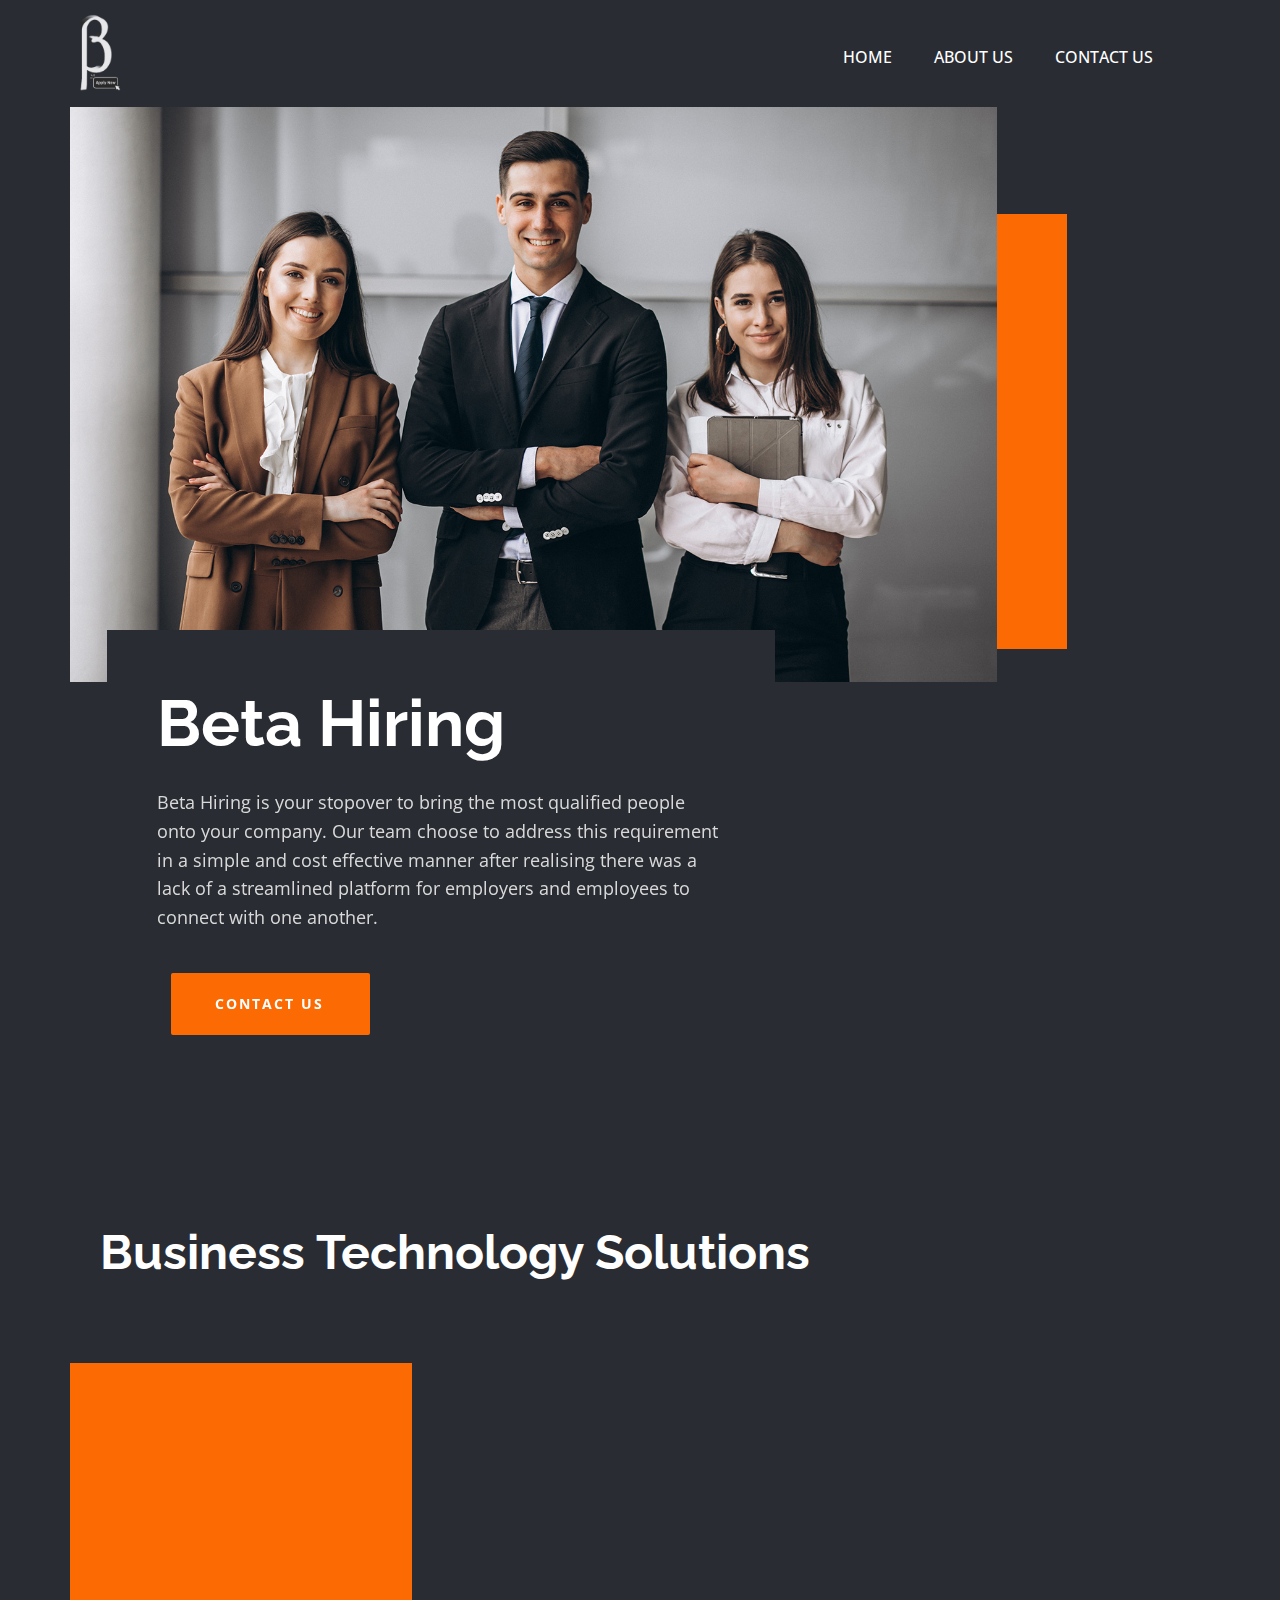
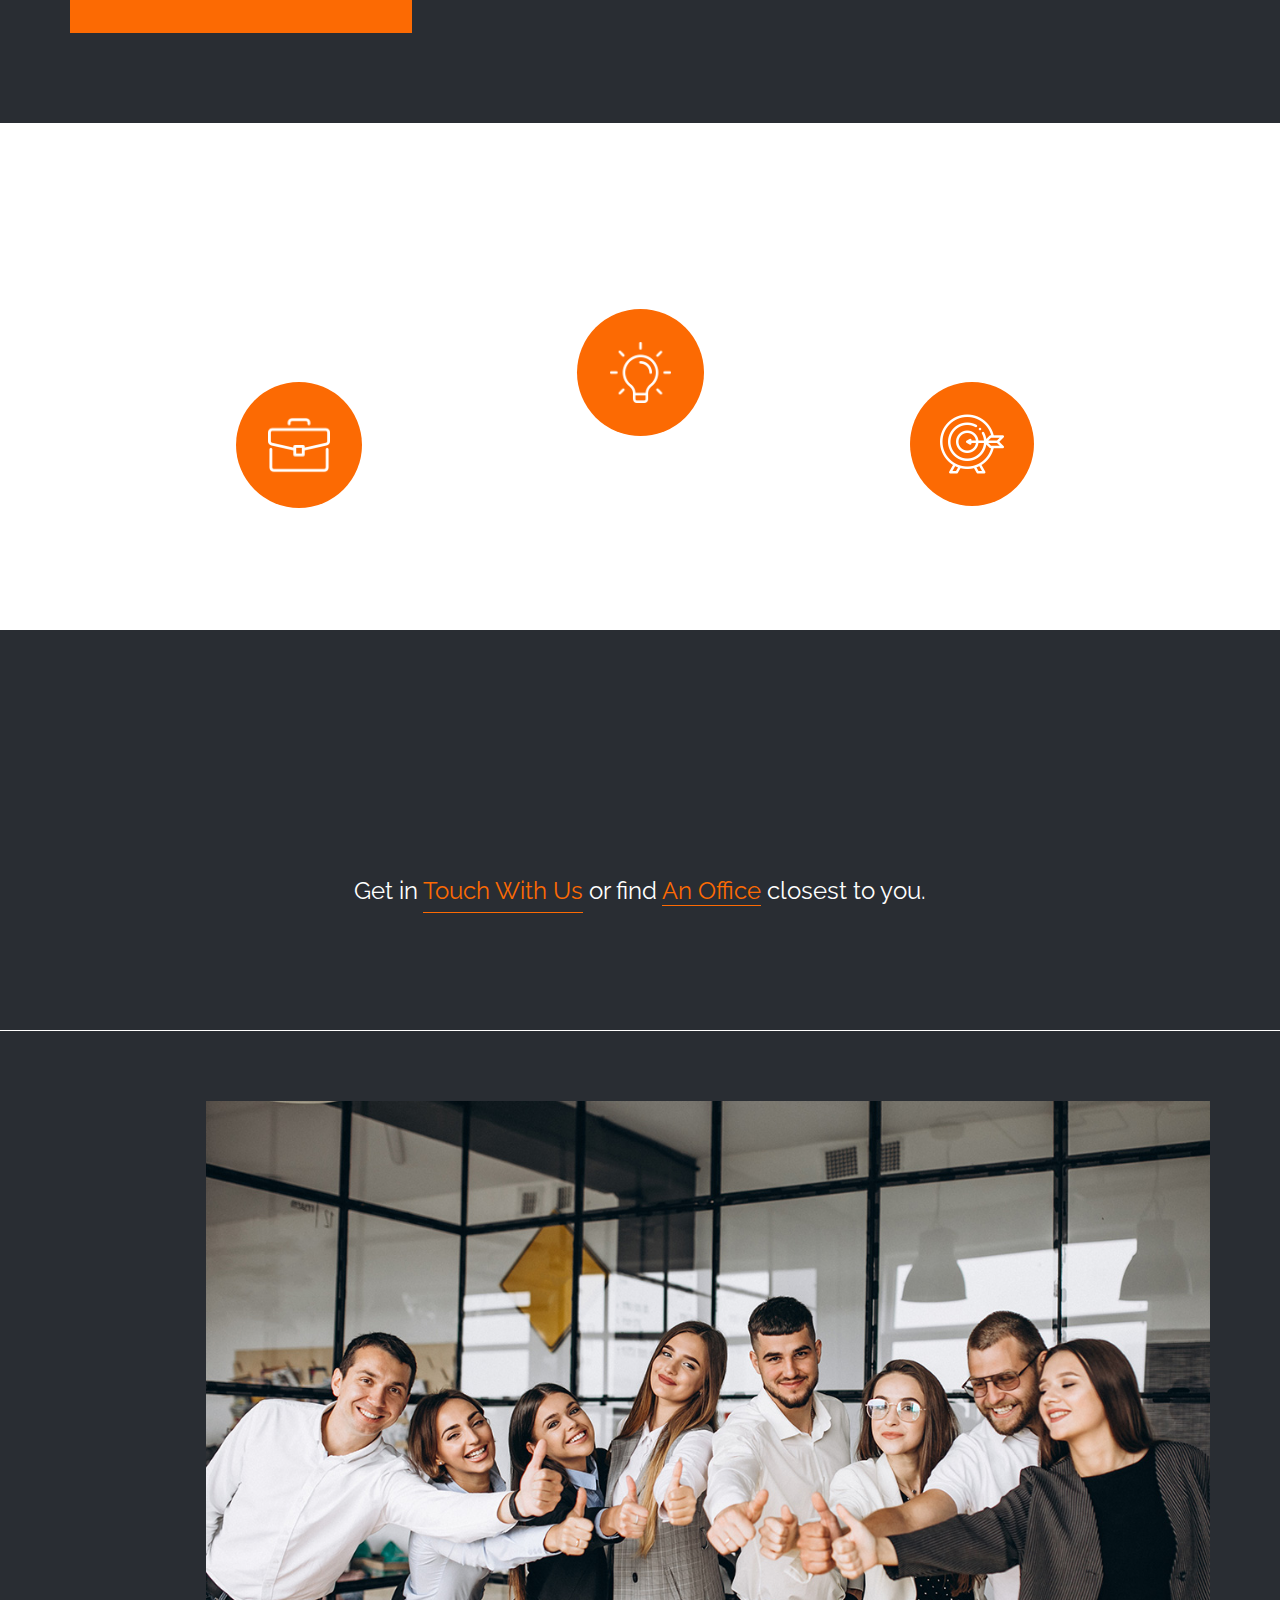
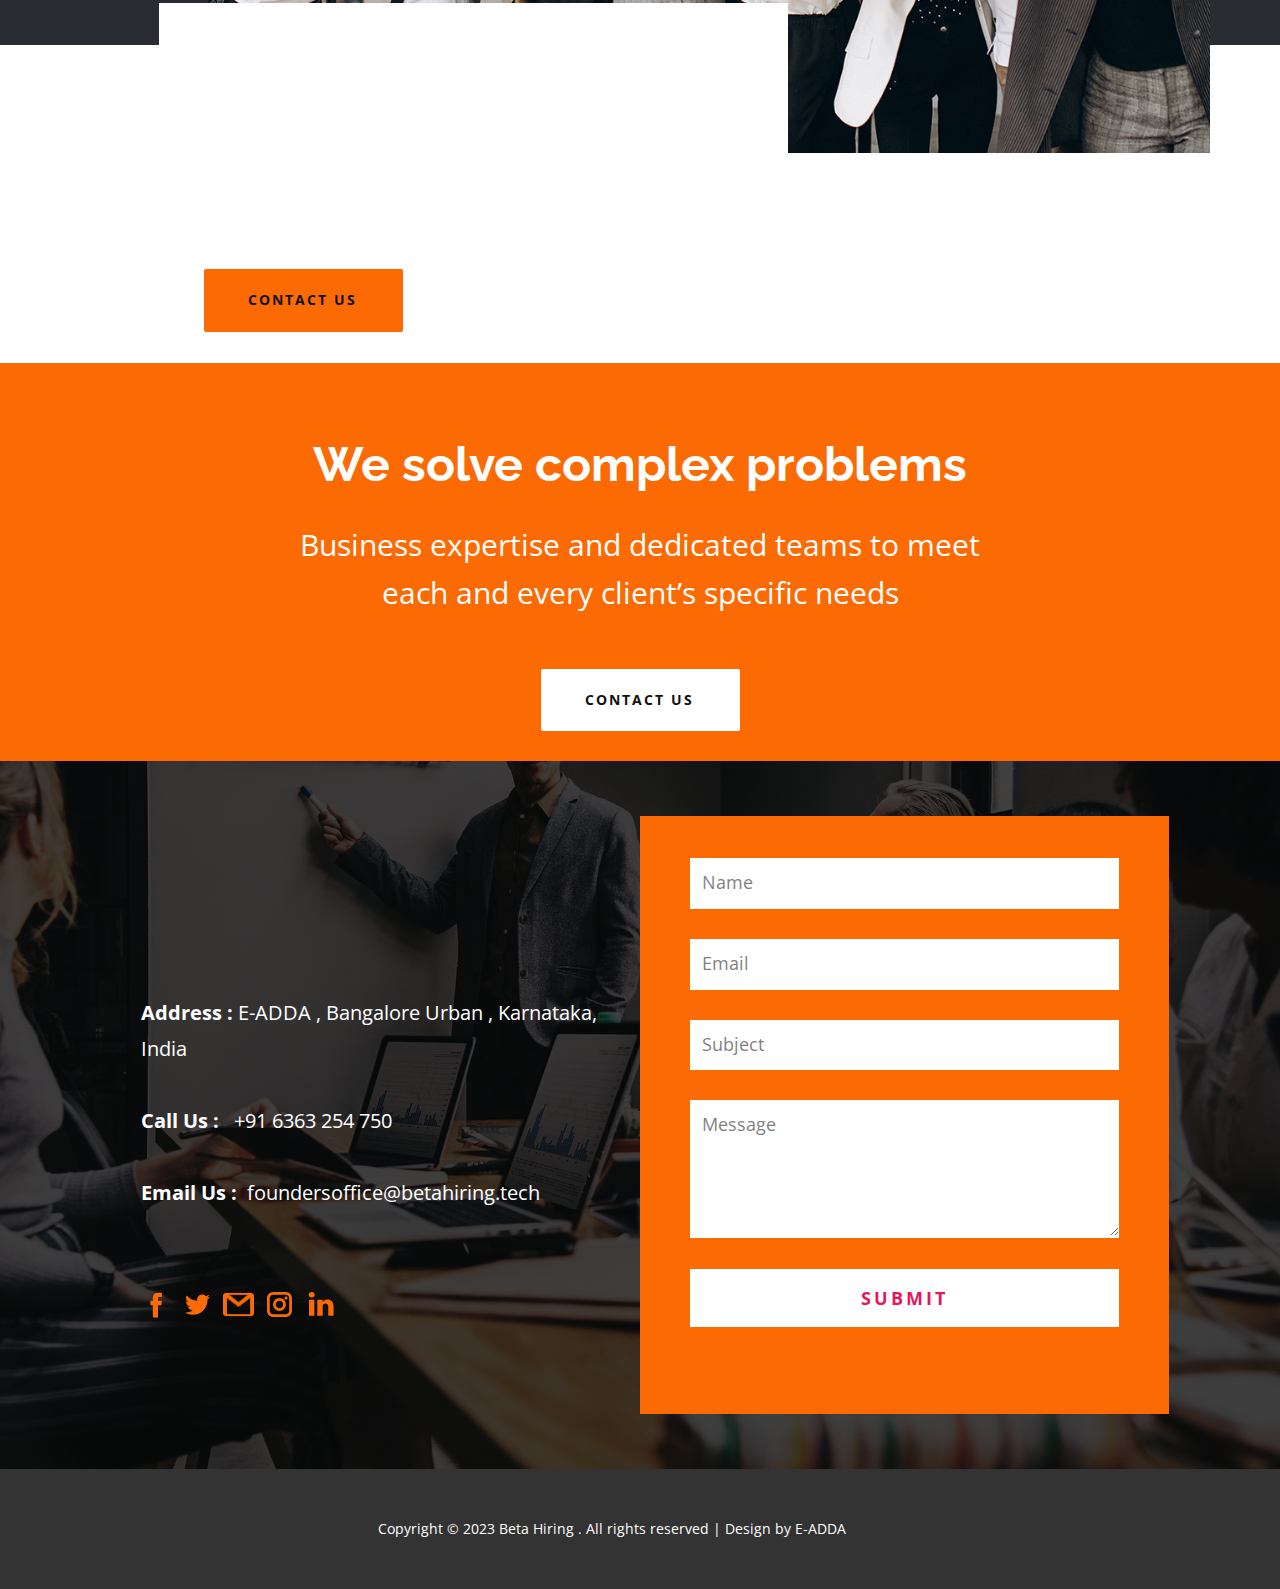
<file: index.html>
<!DOCTYPE html>
<html style="font-size: 16px;" lang="en"><head>
    <meta name="viewport" content="width=device-width, initial-scale=1.0">
    <meta charset="utf-8">
    <meta name="keywords" content="Nam ultrices ultrices nec tortor pulvinar esteras loremips est orem.">
    <meta name="description" content="">
    <title>Beta Hiring</title>
    <link rel="stylesheet" href="nicepage.css" media="screen">
<link rel="stylesheet" href="Landing-1.css" media="screen">
    <script class="u-script" type="text/javascript" src="jquery-1.9.1.min.js" defer=""></script>
    <script class="u-script" type="text/javascript" src="nicepage.js" defer=""></script>
    <meta name="generator" content="Nicepage 5.9.14, nicepage.com">
    <meta name="referrer" content="origin">
    <link id="u-theme-google-font" rel="stylesheet" href="https://fonts.googleapis.com/css?family=Raleway:100,100i,200,200i,300,300i,400,400i,500,500i,600,600i,700,700i,800,800i,900,900i|Open+Sans:300,300i,400,400i,500,500i,600,600i,700,700i,800,800i">
    <link id="u-page-google-font" rel="stylesheet" href="https://fonts.googleapis.com/css?family=Baloo+2:400,500,600,700,800">
    
    
    
    
    
    
    
    
    <script type="application/ld+json">{
		"@context": "http://schema.org",
		"@type": "Organization",
		"name": ""
}</script>
    <meta name="theme-color" content="#038cb6">
    <meta property="og:title" content="Landing 1">
    <meta property="og:type" content="website">
  <meta data-intl-tel-input-cdn-path="intlTelInput/"></head>
  <body class="u-body u-xl-mode" data-lang="en"><header class="u-clearfix u-custom-color-4 u-header u-header" id="sec-7297"><div class="u-clearfix u-sheet u-sheet-1">
        <nav class="u-menu u-menu-one-level u-offcanvas u-menu-1" data-responsive-from="MD">
          <div class="menu-collapse" style="font-size: 1rem; letter-spacing: 0px; text-transform: uppercase; font-weight: 500;">
            <a class="u-button-style u-custom-active-border-color u-custom-active-color u-custom-border u-custom-border-color u-custom-borders u-custom-hover-border-color u-custom-hover-color u-custom-left-right-menu-spacing u-custom-padding-bottom u-custom-text-active-color u-custom-text-color u-custom-text-hover-color u-custom-top-bottom-menu-spacing u-nav-link u-text-active-palette-1-base u-text-hover-palette-2-base" href="#">
              <svg class="u-svg-link" viewBox="0 0 24 24"><use xlink:href="#menu-hamburger"></use></svg>
              <svg class="u-svg-content" version="1.1" id="menu-hamburger" viewBox="0 0 16 16" x="0px" y="0px" xmlns:xlink="http://www.w3.org/1999/xlink" xmlns="http://www.w3.org/2000/svg"><g><rect y="1" width="16" height="2"></rect><rect y="7" width="16" height="2"></rect><rect y="13" width="16" height="2"></rect>
</g></svg>
            </a>
          </div>
          <div class="u-custom-menu u-nav-container">
            <ul class="u-nav u-spacing-2 u-unstyled u-nav-1"><li class="u-nav-item"><a class="u-active-grey-75 u-border-active-palette-1-base u-border-hover-palette-1-light-1 u-button-style u-hover-grey-75 u-nav-link u-text-active-white u-text-hover-white" href="#" style="padding: 10px 20px;">Home</a>
</li><li class="u-nav-item"><a class="u-active-grey-75 u-border-active-palette-1-base u-border-hover-palette-1-light-1 u-button-style u-hover-grey-75 u-nav-link u-text-active-white u-text-hover-white" style="padding: 10px 20px;">About Us</a>
</li><li class="u-nav-item"><a class="u-active-grey-75 u-border-active-palette-1-base u-border-hover-palette-1-light-1 u-button-style u-hover-grey-75 u-nav-link u-text-active-white u-text-hover-white" style="padding: 10px 20px;">Contact Us</a>
</li></ul>
          </div>
          <div class="u-custom-menu u-nav-container-collapse">
            <div class="u-black u-container-style u-inner-container-layout u-opacity u-opacity-95 u-sidenav">
              <div class="u-inner-container-layout u-sidenav-overflow">
                <div class="u-menu-close"></div>
                <ul class="u-align-center u-nav u-popupmenu-items u-unstyled u-nav-2"><li class="u-nav-item"><a class="u-button-style u-nav-link" href="#">Home</a>
</li><li class="u-nav-item"><a class="u-button-style u-nav-link">About Us</a>
</li><li class="u-nav-item"><a class="u-button-style u-nav-link">Contact Us</a>
</li></ul>
              </div>
            </div>
            <div class="u-black u-menu-overlay u-opacity u-opacity-70"></div>
          </div>
        </nav>
        <img class="u-image u-image-default u-image-1" src="images/Screenshot37023-fotor-bg-remover-20230509141652.png" alt="" data-image-width="420" data-image-height="523">
      </div></header> 
    <section class="u-clearfix u-palette-5-dark-3 u-section-1" id="sec-fc76">
      <div class="u-clearfix u-sheet u-sheet-1">
        <div class="u-custom-color-1 u-shape u-shape-rectangle u-shape-1" data-animation-out="0"></div>
        <img class="u-image u-image-1" src="images/bussiness-people-working-team-office4.jpg" data-image-width="1500" data-image-height="1000" data-animation-out="0">
        <div class="u-container-style u-group u-palette-5-dark-3 u-shape-rectangle u-group-1" data-animation-name="customAnimationIn" data-animation-duration="1500" data-animation-delay="250">
          <div class="u-container-layout u-container-layout-1">
            <h2 class="u-align-left u-text u-text-body-alt-color u-text-1" data-animation-out="0" data-animation-name="customAnimationIn" data-animation-duration="1000">Beta Hiring</h2>
            <p class="u-align-left u-text u-text-grey-15 u-text-2" data-animation-name="customAnimationIn" data-animation-duration="1000">Beta Hiring is your stopover to bring the most qualified people onto your company. Our team choose to address this requirement in a simple and cost effective manner after realising there was a lack of a streamlined platform for employers and employees to connect with one another.<br>
              <br>
              <br>
            </p>
            <a href="https://nicepage.com/c/contact-form-html-templates" class="u-active-white u-align-left u-border-none u-btn u-btn-round u-button-style u-custom-color-1 u-hover-white u-radius-2 u-text-active-black u-text-hover-black u-btn-1">contact us</a>
          </div>
        </div>
      </div>
    </section>
    <section class="u-clearfix u-container-align-center u-palette-5-dark-3 u-section-2" src="" id="carousel_e34c">
      <div class="u-clearfix u-sheet u-valign-middle-xl u-sheet-1">
        <div class="u-clearfix u-expanded-width u-layout-wrap u-layout-wrap-1">
          <div class="u-gutter-0 u-layout" style="">
            <div class="u-layout-col" style="">
              <div class="u-size-30" style="">
                <div class="u-layout-row" style="">
                  <div class="u-container-style u-layout-cell u-left-cell u-right-cell u-size-60 u-layout-cell-1">
                    <div class="u-container-layout u-valign-top-xl u-container-layout-1">
                      <h2 class="u-text u-text-default-lg u-text-default-xl u-text-1" data-animation-out="0"> Business Technology Solutions</h2>
                    </div>
                  </div>
                </div>
              </div>
              <div class="u-size-30">
                <div class="u-layout-row">
                  <div class="u-align-left u-container-style u-custom-color-1 u-layout-cell u-left-cell u-size-18 u-layout-cell-2" data-animation-out="0">
                    <div class="u-container-layout u-container-layout-2">
                      <h2 class="u-custom-font u-text u-text-2" data-animation-name="customAnimationIn" data-animation-direction="" data-animation-duration="1000"> Business Technology Platform</h2>
                    </div>
                  </div>
                  <div class="u-container-style u-layout-cell u-size-21 u-layout-cell-3" data-animation-name="customAnimationIn" data-animation-duration="1500" data-animation-delay="500">
                    <div class="u-container-layout u-container-layout-3">
                      <h5 class="u-custom-font u-text u-text-default-lg u-text-default-xl u-text-3" data-animation-name="customAnimationIn" data-animation-duration="1000"> Analytics</h5>
                      <ul class="u-custom-list u-text u-text-default u-text-4" data-animation-name="customAnimationIn" data-animation-duration="1000">
                        <li>
                          <div class="u-list-icon u-list-icon-1">
                            <svg class="u-svg-content" viewBox="0 0 512 512" id="svg-9bc5"><path d="m202.6 478-202.6-186.6 70.5-76.6 121.5 111.9 239.4-292.7 80.6 65.9z" fill="currentColor"></path></svg>
                          </div> Streamline analytics processes
                        </li>
                        <li>
                          <div class="u-list-icon u-list-icon-1">
                            <svg class="u-svg-content" viewBox="0 0 512 512" id="svg-9bc5"><path d="m202.6 478-202.6-186.6 70.5-76.6 121.5 111.9 239.4-292.7 80.6 65.9z" fill="currentColor"></path></svg>
                          </div>Embed BI and predictive planning
                        </li>
                        <li>
                          <div class="u-list-icon u-list-icon-1">
                            <svg class="u-svg-content" viewBox="0 0 512 512" id="svg-9bc5"><path d="m202.6 478-202.6-186.6 70.5-76.6 121.5 111.9 239.4-292.7 80.6 65.9z" fill="currentColor"></path></svg>
                          </div>Turn insights into action
                        </li>
                        <li>
                          <div class="u-list-icon u-list-icon-1">
                            <svg class="u-svg-content" viewBox="0 0 512 512" id="svg-9bc5"><path d="m202.6 478-202.6-186.6 70.5-76.6 121.5 111.9 239.4-292.7 80.6 65.9z" fill="currentColor"></path></svg>
                          </div>Visualize your decisions
                        </li>
                      </ul>
                    </div>
                  </div>
                  <div class="u-container-style u-layout-cell u-right-cell u-size-21 u-layout-cell-4" data-animation-name="customAnimationIn" data-animation-duration="1500">
                    <div class="u-container-layout u-container-layout-4">
                      <h5 class="u-custom-font u-text u-text-default u-text-5" data-animation-name="customAnimationIn" data-animation-duration="1000">Technologies</h5>
                      <ul class="u-custom-list u-text u-text-default u-text-6" data-animation-name="customAnimationIn" data-animation-duration="1000">
                        <li>
                          <div class="u-list-icon u-list-icon-5">
                            <svg class="u-svg-content" viewBox="0 0 512 512" id="svg-9bc5"><path d="m202.6 478-202.6-186.6 70.5-76.6 121.5 111.9 239.4-292.7 80.6 65.9z" fill="currentColor"></path></svg>
                          </div> Access AI, data-driven cloud apps 
                        </li>
                        <li>
                          <div class="u-list-icon u-list-icon-6">
                            <svg class="u-svg-content" viewBox="0 0 512 512" id="svg-9bc5"><path d="m202.6 478-202.6-186.6 70.5-76.6 121.5 111.9 239.4-292.7 80.6 65.9z" fill="currentColor"></path></svg>
                          </div>Embed intelligence into processes 
                        </li>
                        <li>
                          <div class="u-list-icon u-list-icon-7">
                            <svg class="u-svg-content" viewBox="0 0 512 512" id="svg-9bc5"><path d="m202.6 478-202.6-186.6 70.5-76.6 121.5 111.9 239.4-292.7 80.6 65.9z" fill="currentColor"></path></svg>
                          </div>Drive end-to-end innovation 
                        </li>
                        <li>
                          <div class="u-list-icon u-list-icon-8">
                            <svg class="u-svg-content" viewBox="0 0 512 512" id="svg-9bc5"><path d="m202.6 478-202.6-186.6 70.5-76.6 121.5 111.9 239.4-292.7 80.6 65.9z" fill="currentColor"></path></svg>
                          </div>Scale your platform
                        </li>
                      </ul>
                    </div>
                  </div>
                </div>
              </div>
            </div>
          </div>
        </div>
      </div>
    </section>
    <section class="u-align-left u-clearfix u-white u-section-3" id="carousel_3733">
      <div class="u-clearfix u-sheet u-sheet-1">
        <h2 class="u-align-center u-text u-text-1" data-animation-out="0" data-animation-name="customAnimationIn" data-animation-duration="1000">Our Key Strengths</h2>
        <div class="u-clearfix u-expanded-width u-gutter-0 u-layout-wrap u-layout-wrap-1">
          <div class="u-gutter-0 u-layout" style="">
            <div class="u-layout-row" style="">
              <div class="u-align-left u-container-style u-layout-cell u-size-20 u-layout-cell-1">
                <div class="u-container-layout u-valign-bottom-sm u-valign-top-lg u-valign-top-md u-container-layout-1"><span class="u-align-center-sm u-align-center-xs u-align-left-lg u-align-left-md u-align-left-xl u-custom-color-1 u-file-icon u-icon u-icon-circle u-icon-1" data-animation-out="0"><img src="images/639394-ce2c5fd6.png" alt=""></span>
                  <h4 class="u-align-center-sm u-align-center-xs u-align-left-lg u-align-left-md u-align-left-xl u-text u-text-2" data-animation-out="0" data-animation-name="customAnimationIn" data-animation-duration="1000" data-animation-delay="250"> Differentiation</h4>
                </div>
              </div>
              <div class="u-align-left u-container-style u-layout-cell u-size-20 u-layout-cell-2">
                <div class="u-container-layout u-valign-top-xl u-container-layout-2"><span class="u-custom-color-1 u-file-icon u-icon u-icon-circle u-icon-2" data-animation-out="0"><img src="images/2910914-b484cdc6.png" alt=""></span>
                  <h4 class="u-text u-text-3" data-animation-out="0" data-animation-name="customAnimationIn" data-animation-duration="1000" data-animation-delay="500"> Innovation</h4>
                </div>
              </div>
              <div class="u-align-left u-container-style u-layout-cell u-size-20 u-layout-cell-3">
                <div class="u-container-layout u-container-layout-3"><span class="u-align-center-sm u-align-center-xs u-align-left-lg u-align-left-md u-align-left-xl u-custom-color-1 u-file-icon u-icon u-icon-circle u-icon-3" data-animation-out="0"><img src="images/1589599-00dd4863.png" alt=""></span>
                  <h4 class="u-align-center-sm u-align-center-xs u-align-left-lg u-align-left-md u-align-left-xl u-text u-text-4" data-animation-out="1" data-animation-name="customAnimationIn" data-animation-duration="1000" data-animation-delay="250"> Impact</h4>
                </div>
              </div>
            </div>
          </div>
        </div>
      </div>
    </section>
    <section class="u-clearfix u-container-align-center-lg u-container-align-center-xl u-palette-5-dark-3 u-section-4" id="sec-e3d9">
      <div class="u-clearfix u-sheet u-valign-middle-lg u-valign-middle-md u-valign-middle-sm u-valign-middle-xl u-sheet-1">
        <h2 class="u-align-center u-text u-text-default-lg u-text-default-md u-text-default-sm u-text-default-xl u-text-1" data-animation-name="customAnimationIn" data-animation-duration="1000"> How can we help you?</h2>
        <h6 class="u-align-center u-text u-text-default u-text-2" data-animation-out="0"> Get in <a href="https://nicepage.com/c/video-website-mockup" class="u-active-none u-border-1 u-border-active-white u-border-custom-color-1 u-border-hover-white u-border-no-left u-border-no-right u-border-no-top u-bottom-left-radius-0 u-bottom-right-radius-0 u-btn u-button-link u-button-style u-hover-none u-none u-radius-0 u-text-active-white u-text-custom-color-1 u-text-hover-white u-top-left-radius-0 u-top-right-radius-0 u-btn-1">Touch With Us</a> or find <a href="https://nicepage.com/html-website-builder" class="u-active-none u-border-1 u-border-active-white u-border-custom-color-1 u-border-hover-white u-border-no-left u-border-no-right u-border-no-top u-btn u-button-link u-button-style u-hover-none u-none u-text-active-white u-text-custom-color-1 u-text-hover-white u-btn-2" data-animation-name="" data-animation-duration="0" data-animation-delay="0" data-animation-direction="">An Office</a> closest to you.
        </h6>
      </div>
    </section>
    <section class="u-clearfix u-valign-middle-xl u-white u-section-5" id="carousel_56d9">
      <div class="u-expanded-width u-palette-5-dark-3 u-shape u-shape-rectangle u-shape-1"></div>
      <img class="u-image u-image-default u-image-1" alt="" data-image-width="1200" data-image-height="779" src="images/14.jpg" data-animation-out="0">
      <div class="u-align-left u-container-style u-group u-shape-rectangle u-white u-group-1" data-animation-out="0">
        <div class="u-container-layout u-container-layout-1">
          <h3 class="u-align-left u-text u-text-1" data-animation-name="customAnimationIn" data-animation-duration="1000" data-animation-delay="250"> Innovative solutions</h3>
          <p class="u-align-left u-text u-text-2" data-animation-name="customAnimationIn" data-animation-duration="1000" data-animation-delay="0" data-animation-direction="">We bridge the gap between employers and employees and thus help to connect with one another .The Beta Hiring team provides unique solutions and helps to build your team in your own way .</p>
          <p class="u-align-left u-text u-text-default u-text-3" data-animation-name="" data-animation-duration="0" data-animation-delay="0" data-animation-direction="">&nbsp;</p>
          <a href="https://nicepage.com/c/contact-form-html-templates" class="u-active-white u-align-center u-border-none u-btn u-btn-round u-button-style u-custom-color-1 u-radius-2 u-text-active-custom-color-2 u-text-body-color u-text-hover-custom-color-2 u-btn-1" data-animation-out="0">contact us</a>
        </div>
      </div>
    </section>
    <section class="u-align-center u-clearfix u-container-align-center u-custom-color-1 u-section-6" id="sec-8ded">
      <div class="u-clearfix u-sheet u-sheet-1">
        <h2 class="u-align-center u-text u-text-default u-text-1" data-animation-out="0"> We solve complex problems</h2>
        <p class="u-align-center u-text u-text-2" data-animation-out="0"> Business expertise and dedicated teams to meet each and&nbsp;every client’s specific needs</p>
        <a href="https://nicepage.com/c/contact-form-html-templates" class="u-active-palette-5-dark-3 u-align-center u-border-none u-btn u-btn-round u-button-style u-hover-palette-5-dark-3 u-radius-2 u-text-active-white u-text-hover-white u-white u-btn-1" data-animation-out="0">contact us</a>
      </div>
    </section>
    <section class="u-align-center u-clearfix u-expanded-width-xl u-image u-shading u-section-7" id="sec-3730" data-image-width="1920" data-image-height="1052">
      <div class="u-clearfix u-sheet u-valign-middle-lg u-valign-middle-md u-valign-middle-sm u-valign-middle-xl u-sheet-1">
        <div class="u-clearfix u-expanded-width-xs u-gutter-0 u-layout-wrap u-layout-wrap-1">
          <div class="u-gutter-0 u-layout">
            <div class="u-layout-row">
              <div class="u-align-left u-container-style u-layout-cell u-shape-rectangle u-size-27-lg u-size-27-md u-size-27-sm u-size-27-xs u-size-30-xl u-layout-cell-1" data-animation-out="0">
                <div class="u-container-layout u-valign-middle-xl u-container-layout-1">
                  <h4 class="u-text u-text-1" data-animation-name="customAnimationIn" data-animation-duration="1000">Thank You for your interest in&nbsp; Beta Hiring</h4>
                  <p class="u-text u-text-2" data-animation-name="" data-animation-direction="" data-animation-duration="0">
                    <span style="font-weight: 700;">Address :&nbsp;</span>E-ADDA , Bangalore Urban , Karnataka, India<br>
                    <span style="font-weight: 700;">
                      <br>Call Us :
                    </span>&nbsp; +91&nbsp;6363&nbsp;254&nbsp;750&nbsp; &nbsp; &nbsp;&nbsp;<br>&nbsp; &nbsp; &nbsp; &nbsp;&nbsp;<br>
                    <span style="font-weight: 700;">Email Us :&nbsp;<span style="font-weight: 400;"> foundersoffice@betahiring.tech</span>
                      <br>&nbsp; &nbsp; &nbsp; &nbsp; &nbsp; &nbsp; &nbsp; &nbsp; &nbsp; &nbsp; &nbsp; &nbsp; &nbsp;
                    </span>
                    <br>
                  </p>
                  <div class="u-align-left u-social-icons u-spacing-10 u-social-icons-1">
                    <a class="u-social-url" target="_blank" href="https://facebook.com/facebook.com"><span class="u-icon u-icon-circle u-social-facebook u-social-icon u-text-custom-color-1 u-icon-1">
                    <svg class="u-svg-link" preserveAspectRatio="xMidYMin slice" viewBox="0 0 112 112" style=""><use xlink:href="#svg-87ce"></use></svg>
                    <svg x="0px" y="0px" viewBox="0 0 112 112" id="svg-87ce" class="u-svg-content"><path d="M75.5,28.8H65.4c-1.5,0-4,0.9-4,4.3v9.4h13.9l-1.5,15.8H61.4v45.1H42.8V58.3h-8.8V42.4h8.8V32.2 c0-7.4,3.4-18.8,18.8-18.8h13.8v15.4H75.5z"></path></svg>
                  </span>
                    </a>
                    <a class="u-social-url" target="_blank" href="https://twitter.com/twitter.com"><span class="u-icon u-icon-circle u-social-icon u-social-twitter u-text-custom-color-1 u-icon-2">
                    <svg class="u-svg-link" preserveAspectRatio="xMidYMin slice" viewBox="0 0 112 112" style=""><use xlink:href="#svg-88a8"></use></svg>
                    <svg x="0px" y="0px" viewBox="0 0 112 112" id="svg-88a8" class="u-svg-content"><path d="M92.2,38.2c0,0.8,0,1.6,0,2.3c0,24.3-18.6,52.4-52.6,52.4c-10.6,0.1-20.2-2.9-28.5-8.2 c1.4,0.2,2.9,0.2,4.4,0.2c8.7,0,16.7-2.9,23-7.9c-8.1-0.2-14.9-5.5-17.3-12.8c1.1,0.2,2.4,0.2,3.4,0.2c1.6,0,3.3-0.2,4.8-0.7 c-8.4-1.6-14.9-9.2-14.9-18c0-0.2,0-0.2,0-0.2c2.5,1.4,5.4,2.2,8.4,2.3c-5-3.3-8.3-8.9-8.3-15.4c0-3.4,1-6.5,2.5-9.2 c9.1,11.1,22.7,18.5,38,19.2c-0.2-1.4-0.4-2.8-0.4-4.3c0.1-10,8.3-18.2,18.5-18.2c5.4,0,10.1,2.2,13.5,5.7c4.3-0.8,8.1-2.3,11.7-4.5 c-1.4,4.3-4.3,7.9-8.1,10.1c3.7-0.4,7.3-1.4,10.6-2.9C98.9,32.3,95.7,35.5,92.2,38.2z"></path></svg>
                  </span>
                    </a>
                    <a class="u-social-url" target="_blank" href="https://pinterest.com/pinterest.com"><span class="u-file-icon u-icon u-social-icon u-social-pinterest u-text-custom-color-1 u-icon-3"><img src="images/732026-e80da149.png" alt=""></span>
                    </a>
                    <a class="u-social-url" target="_blank" href="https://www.instagram.com/instagram.com"><span class="u-icon u-icon-circle u-social-icon u-social-instagram u-text-custom-color-1 u-icon-4">
                    <svg class="u-svg-link" preserveAspectRatio="xMidYMin slice" viewBox="0 0 112 112" style=""><use xlink:href="#svg-694e"></use></svg>
                    <svg x="0px" y="0px" viewBox="0 0 112 112" id="svg-694e" class="u-svg-content"><path d="M55.9,32.9c-12.8,0-23.2,10.4-23.2,23.2s10.4,23.2,23.2,23.2s23.2-10.4,23.2-23.2S68.7,32.9,55.9,32.9z M55.9,69.4c-7.4,0-13.3-6-13.3-13.3c-0.1-7.4,6-13.3,13.3-13.3s13.3,6,13.3,13.3C69.3,63.5,63.3,69.4,55.9,69.4z"></path><path d="M79.7,26.8c-3,0-5.4,2.5-5.4,5.4s2.5,5.4,5.4,5.4c3,0,5.4-2.5,5.4-5.4S82.7,26.8,79.7,26.8z"></path><path d="M78.2,11H33.5C21,11,10.8,21.3,10.8,33.7v44.7c0,12.6,10.2,22.8,22.7,22.8h44.7c12.6,0,22.7-10.2,22.7-22.7 V33.7C100.8,21.1,90.6,11,78.2,11z M91,78.4c0,7.1-5.8,12.8-12.8,12.8H33.5c-7.1,0-12.8-5.8-12.8-12.8V33.7 c0-7.1,5.8-12.8,12.8-12.8h44.7c7.1,0,12.8,5.8,12.8,12.8V78.4z"></path></svg>
                  </span>
                    </a>
                    <a class="u-social-url" target="_blank" href="https://linkedin.com/in/linkedin.com"><span class="u-icon u-icon-circle u-social-icon u-social-linkedin u-text-custom-color-1 u-icon-5">
                    <svg class="u-svg-link" preserveAspectRatio="xMidYMin slice" viewBox="0 0 112 112" style=""><use xlink:href="#svg-1f32"></use></svg>
                    <svg x="0px" y="0px" viewBox="0 0 112 112" id="svg-1f32" class="u-svg-content"><path d="M33.8,96.8H14.5v-58h19.3V96.8z M24.1,30.9L24.1,30.9c-6.6,0-10.8-4.5-10.8-10.1c0-5.8,4.3-10.1,10.9-10.1 S34.9,15,35.1,20.8C35.1,26.4,30.8,30.9,24.1,30.9z M103.3,96.8H84.1v-31c0-7.8-2.7-13.1-9.8-13.1c-5.3,0-8.5,3.6-9.9,7.1 c-0.6,1.3-0.6,3-0.6,4.8V97H44.5c0,0,0.3-52.6,0-58h19.3v8.2c2.6-3.9,7.2-9.6,17.4-9.6c12.7,0,22.2,8.4,22.2,26.1V96.8z"></path></svg>
                  </span>
                    </a>
                  </div>
                </div>
              </div>
              <div class="u-align-left u-container-style u-custom-color-1 u-layout-cell u-shape-rectangle u-size-30-xl u-size-33-lg u-size-33-md u-size-33-sm u-size-33-xs u-layout-cell-2" data-animation-out="0">
                <div class="u-container-layout u-container-layout-2">
                  <div class="u-form u-form-1">
                    <form action="https://forms.nicepagesrv.com/v2/form/process" class="u-clearfix u-form-spacing-30 u-form-vertical u-inner-form" style="padding: 0px;" source="email" name="form">
                      <div class="u-form-group u-form-name">
                        <label for="name-3b9a" class="u-form-control-hidden u-label">Name</label>
                        <input type="text" placeholder="Name" id="name-3b9a" name="name" class="u-border-2 u-border-no-left u-border-no-right u-border-no-top u-border-white u-input u-input-rectangle u-input-1" required="" wfd-id="id263">
                      </div>
                      <div class="u-form-email u-form-group">
                        <label for="email-3b9a" class="u-form-control-hidden u-label">Email</label>
                        <input type="email" placeholder="Email" id="email-3b9a" name="email" class="u-border-2 u-border-no-left u-border-no-right u-border-no-top u-border-white u-input u-input-rectangle u-input-2" required="" wfd-id="id264">
                      </div>
                      <div class="u-form-group u-form-group-3">
                        <label for="text-160a" class="u-form-control-hidden u-label"></label>
                        <input type="text" id="text-160a" name="text" class="u-border-2 u-border-no-left u-border-no-right u-border-no-top u-border-white u-input u-input-rectangle u-input-3" placeholder="Subject" wfd-id="id265">
                      </div>
                      <div class="u-form-group u-form-message">
                        <label for="message-3b9a" class="u-form-control-hidden u-label">Message</label>
                        <textarea placeholder="Message" rows="4" cols="50" id="message-3b9a" name="message" class="u-border-2 u-border-no-left u-border-no-right u-border-no-top u-border-white u-input u-input-rectangle u-input-4" required=""></textarea>
                      </div>
                      <div class="u-align-left u-form-group u-form-submit">
                        <a href="#" class="u-active-palette-2-light-3 u-border-none u-btn u-btn-submit u-button-style u-hover-palette-2-light-3 u-text-active-black u-text-hover-black u-text-palette-2-base u-white u-btn-1">Submit</a>
                        <input type="submit" value="submit" class="u-form-control-hidden" wfd-id="id266">
                      </div>
                      <div class="u-form-send-message u-form-send-success"> Thank you! Your message has been sent. </div>
                      <div class="u-form-send-error u-form-send-message"> Unable to send your message. Please fix errors then try again. </div>
                      <input type="hidden" value="" name="recaptchaResponse" wfd-id="id267">
                      <input type="hidden" name="formServices" value="33abb71c09c65be2b47479afbc978d76">
                    </form>
                  </div>
                </div>
              </div>
            </div>
          </div>
        </div>
      </div>
    </section>
    
    
    <footer class="u-align-center u-clearfix u-footer u-grey-80 u-footer" id="sec-3e03"><div class="u-clearfix u-sheet u-sheet-1">
        <p class="u-small-text u-text u-text-variant u-text-1">Copyright © 2023 Beta Hiring . All rights reserved | Design by E-ADDA</p>
      </div></footer>
  
  
</body></html>
</file>
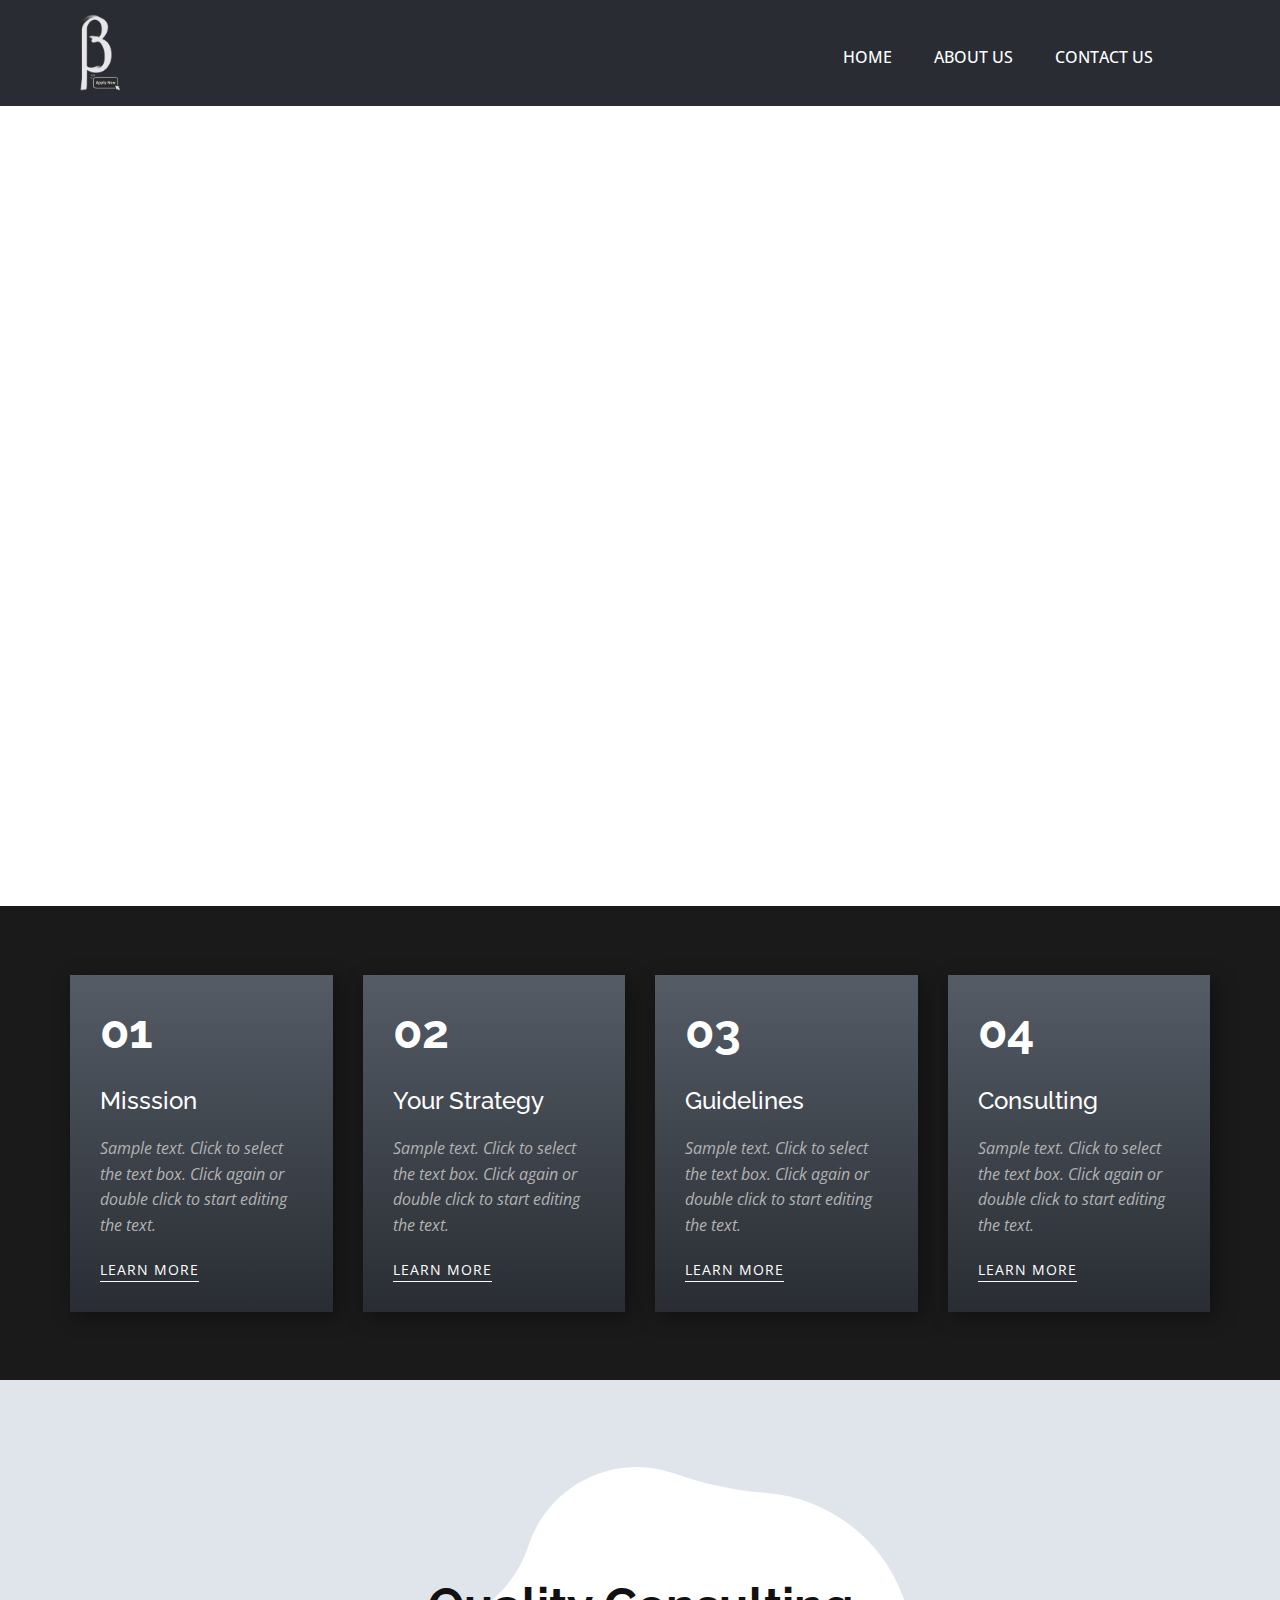
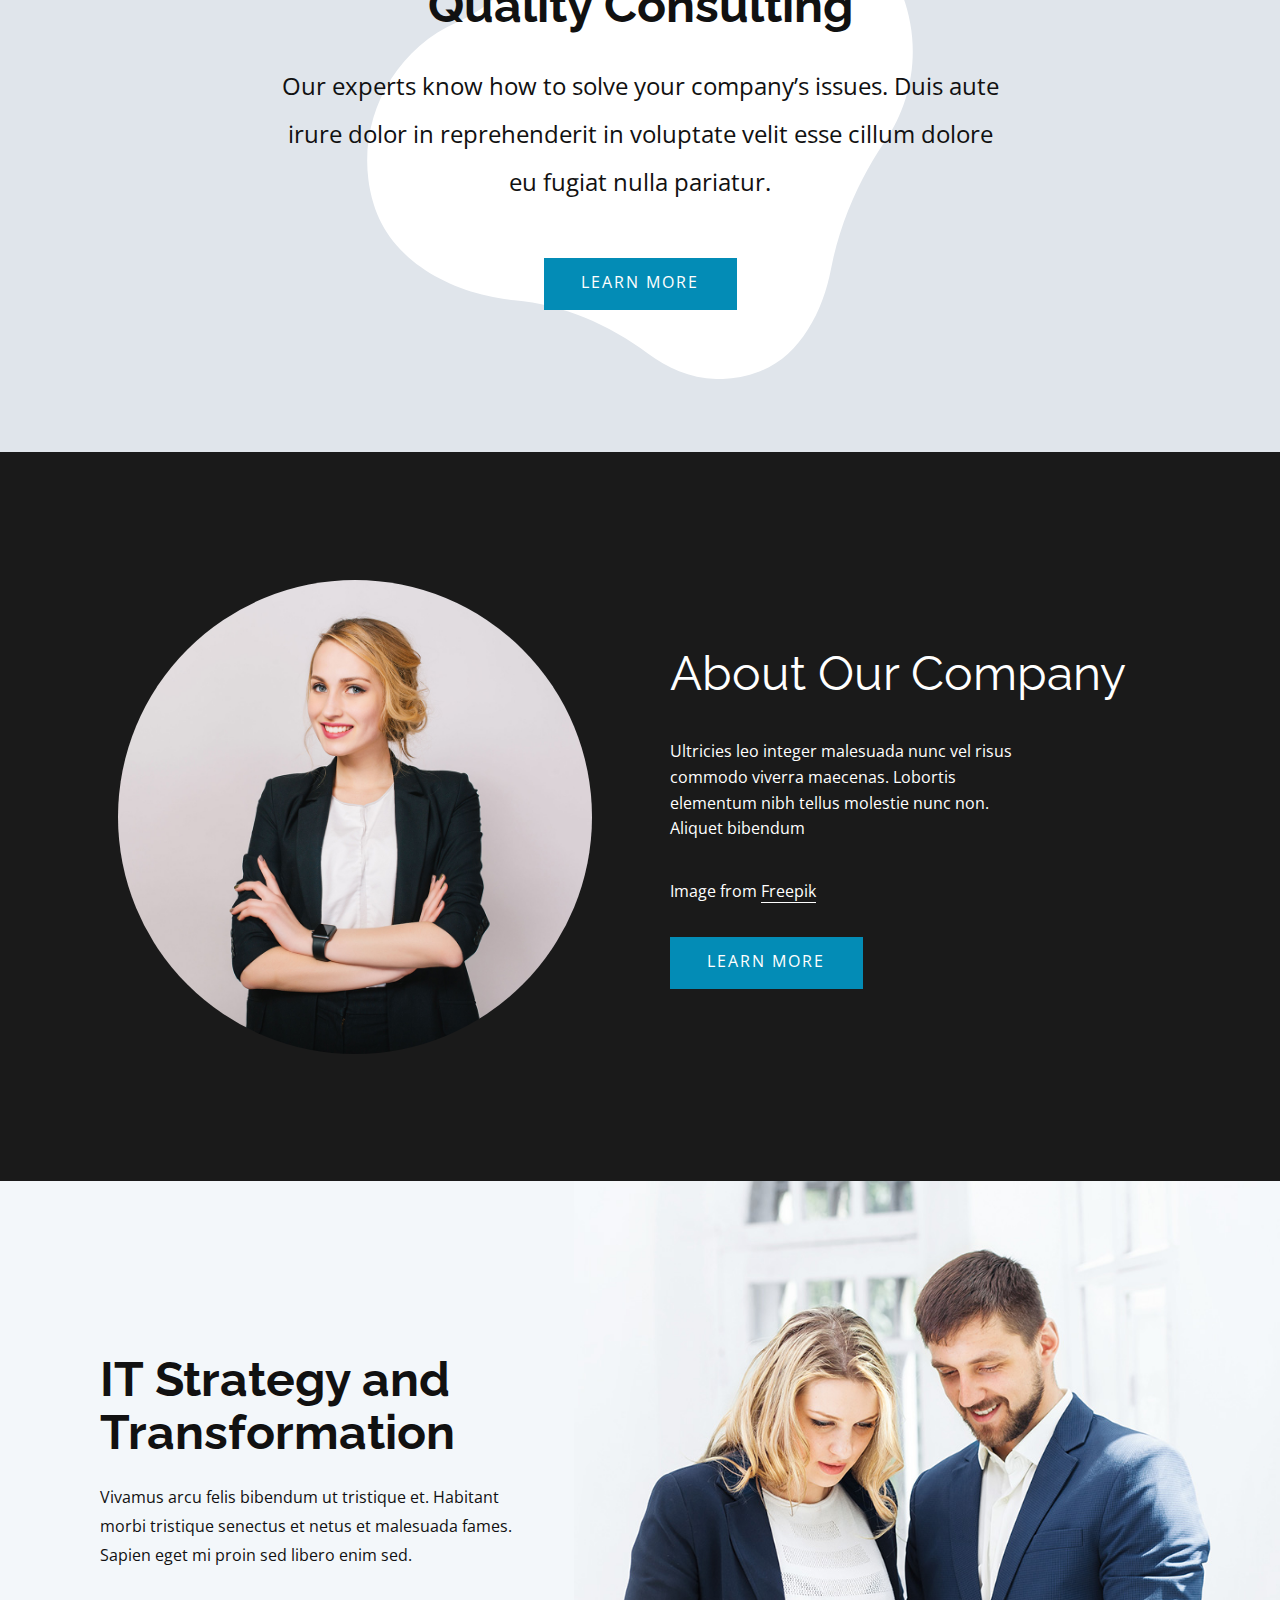
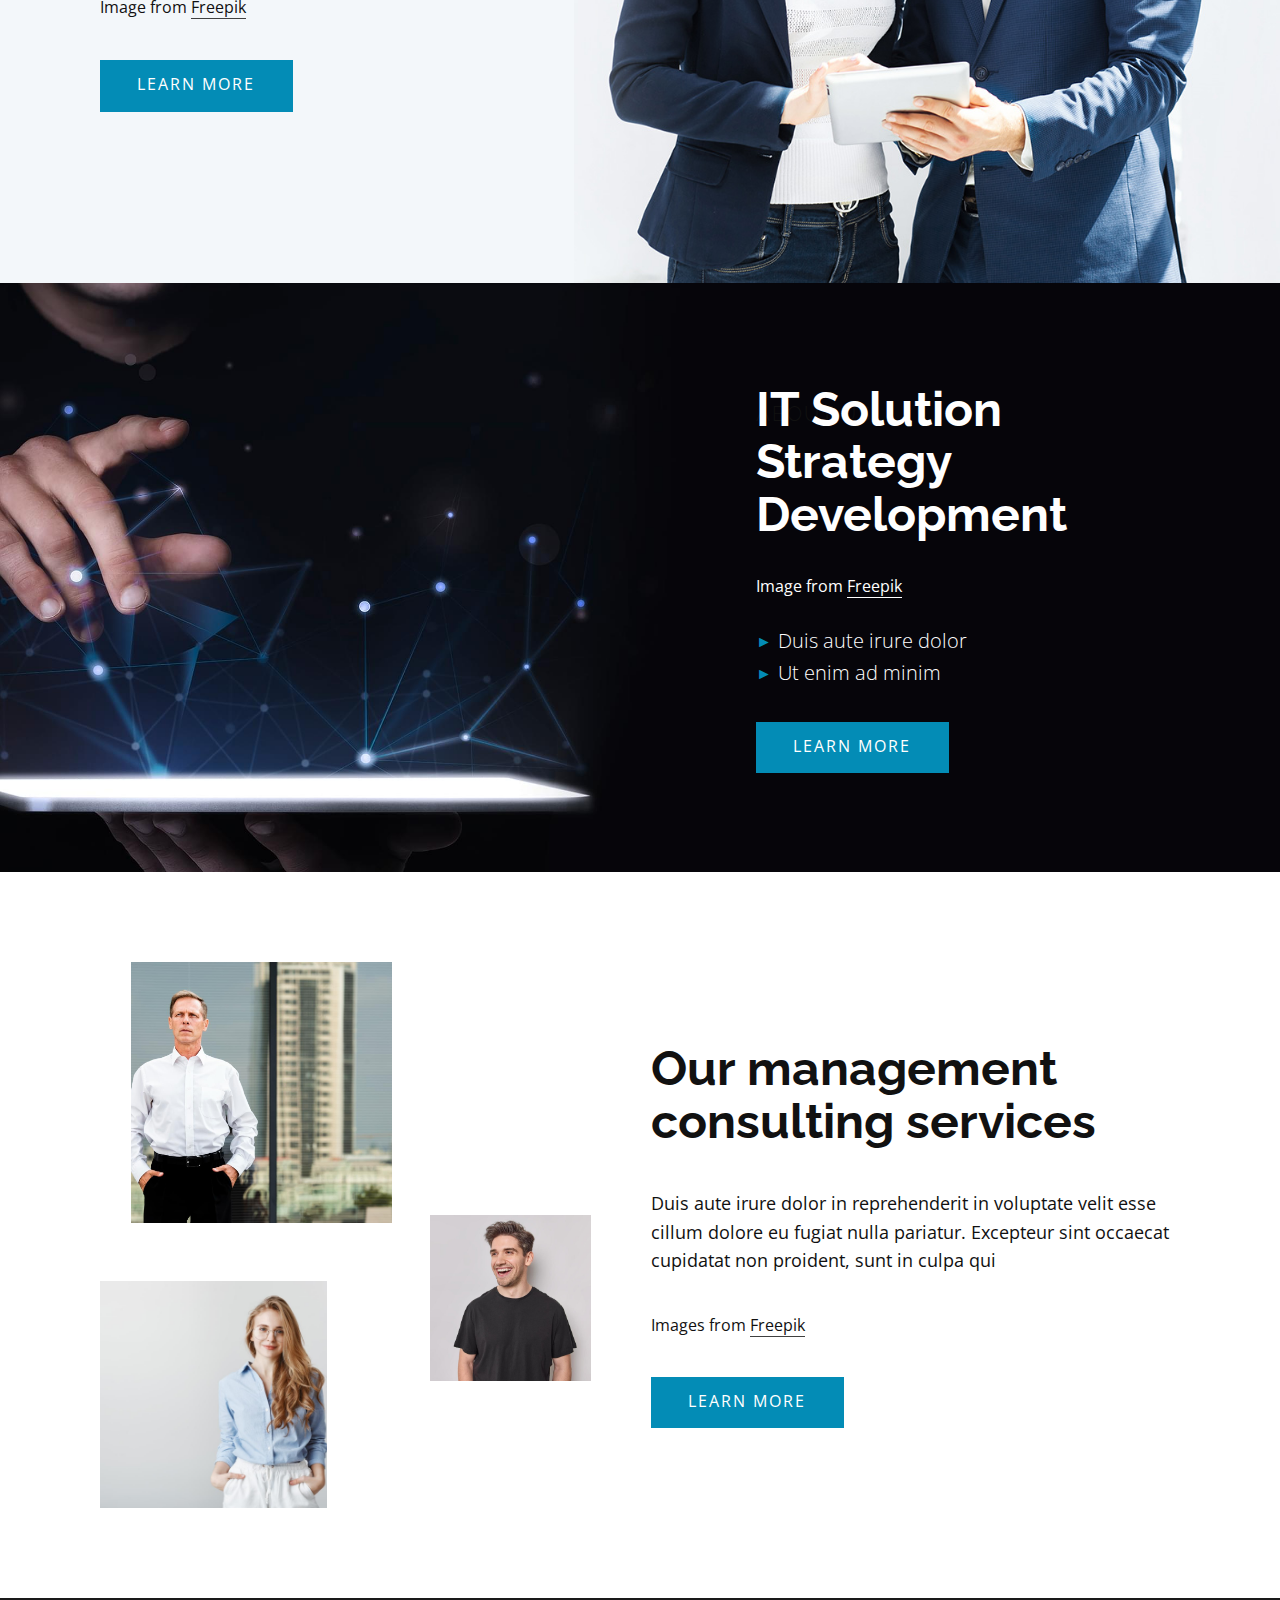
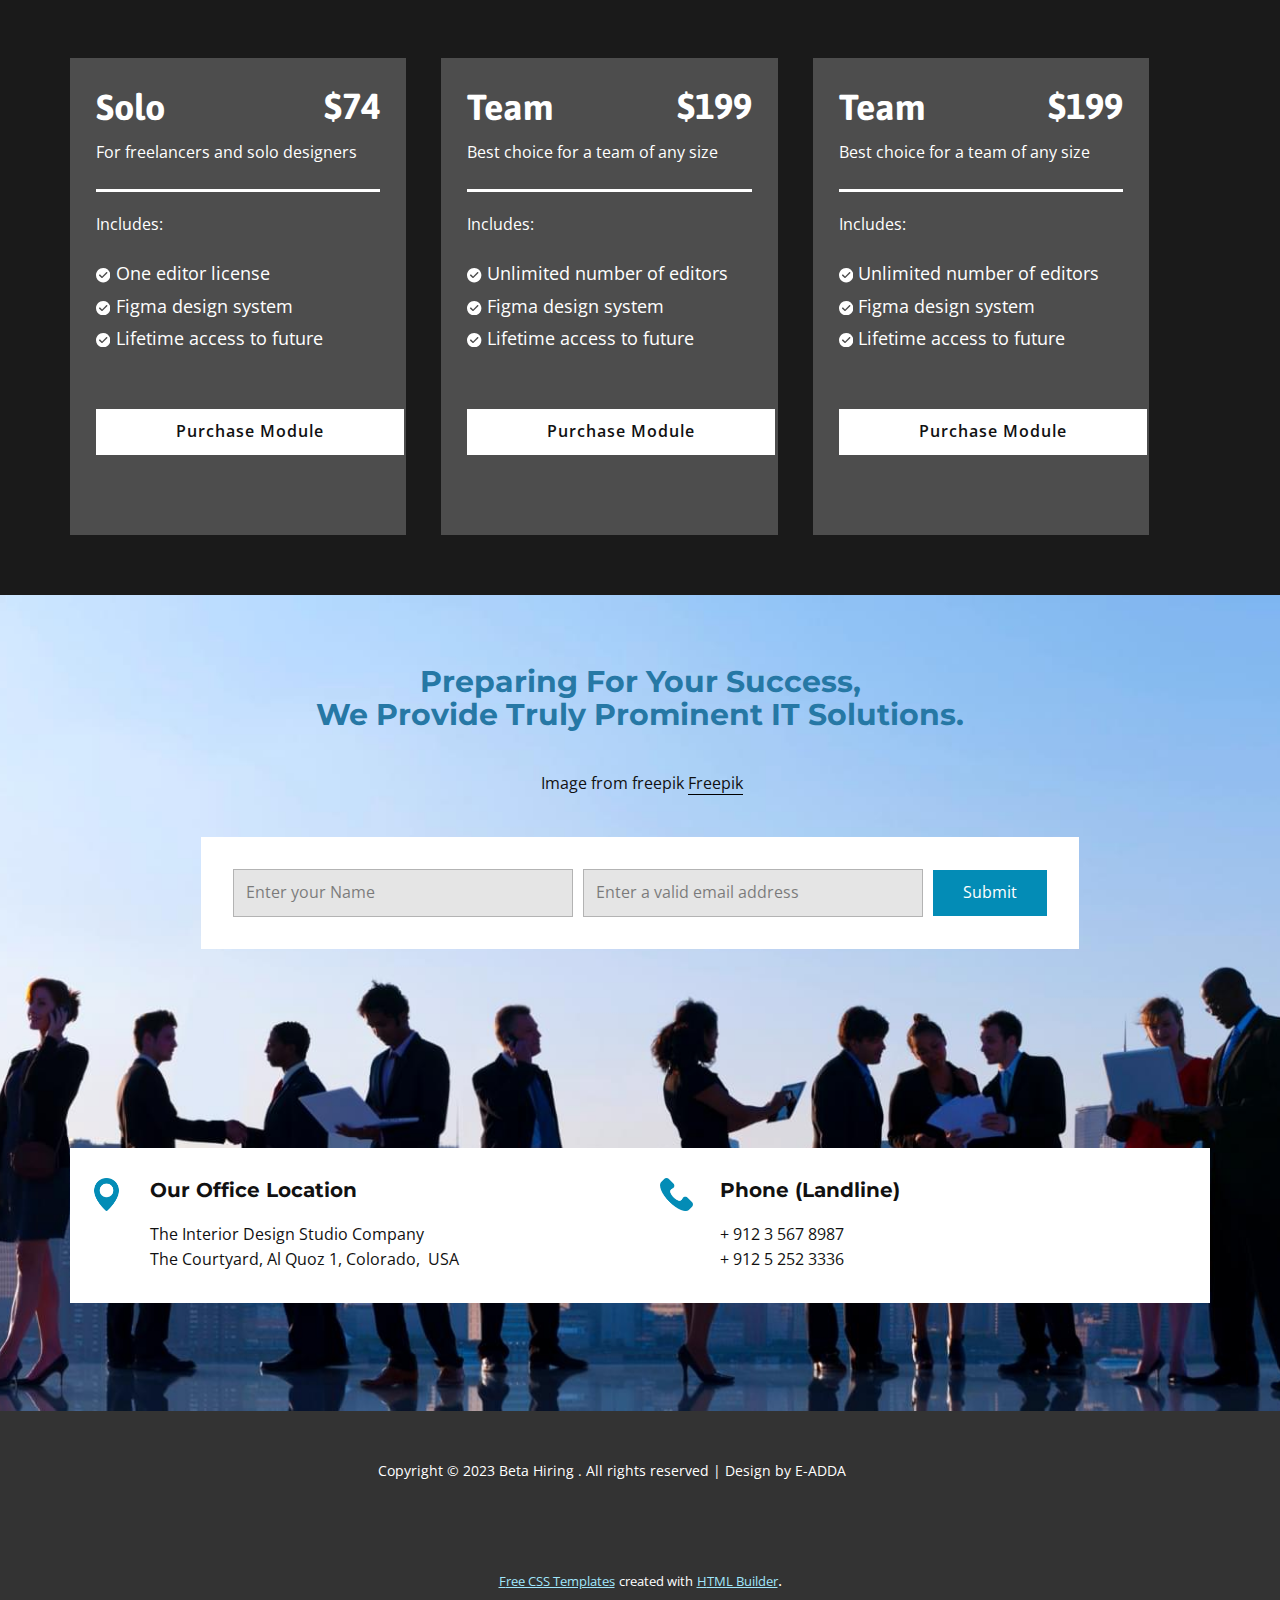
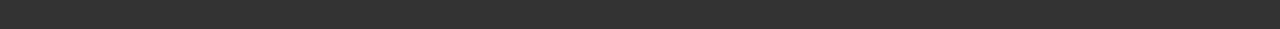
<file: Home-1.html>
<!DOCTYPE html>
<html style="font-size: 16px;" lang="en"><head>
    <meta name="viewport" content="width=device-width, initial-scale=1.0">
    <meta charset="utf-8">
    <meta name="keywords" content="Creative-thinking for businesses">
    <meta name="description" content="">
    <title>Home 1</title>
    <link rel="stylesheet" href="nicepage.css" media="screen">
<link rel="stylesheet" href="Home-1.css" media="screen">
    <script class="u-script" type="text/javascript" src="jquery-1.9.1.min.js" defer=""></script>
    <script class="u-script" type="text/javascript" src="nicepage.js" defer=""></script>
    <meta name="generator" content="Nicepage 5.9.14, nicepage.com">
    <meta name="referrer" content="origin">
    <link id="u-theme-google-font" rel="stylesheet" href="https://fonts.googleapis.com/css?family=Raleway:100,100i,200,200i,300,300i,400,400i,500,500i,600,600i,700,700i,800,800i,900,900i|Open+Sans:300,300i,400,400i,500,500i,600,600i,700,700i,800,800i">
    <link id="u-page-google-font" rel="stylesheet" href="https://fonts.googleapis.com/css?family=Raleway:100,100i,200,200i,300,300i,400,400i,500,500i,600,600i,700,700i,800,800i,900,900i|Montserrat:100,100i,200,200i,300,300i,400,400i,500,500i,600,600i,700,700i,800,800i,900,900i|Asap:400,400i,500,500i,600,600i,700,700i">
    
    
    
    
    
    
    
    
    
    
    <script type="application/ld+json">{
		"@context": "http://schema.org",
		"@type": "Organization",
		"name": ""
}</script>
    <meta name="theme-color" content="#038cb6">
    <meta property="og:title" content="Home 1">
    <meta property="og:type" content="website">
  <meta data-intl-tel-input-cdn-path="intlTelInput/"></head>
  <body class="u-body u-xl-mode" data-lang="en"><header class="u-clearfix u-custom-color-4 u-header u-header" id="sec-7297"><div class="u-clearfix u-sheet u-sheet-1">
        <nav class="u-menu u-menu-one-level u-offcanvas u-menu-1" data-responsive-from="MD">
          <div class="menu-collapse" style="font-size: 1rem; letter-spacing: 0px; text-transform: uppercase; font-weight: 500;">
            <a class="u-button-style u-custom-active-border-color u-custom-active-color u-custom-border u-custom-border-color u-custom-borders u-custom-hover-border-color u-custom-hover-color u-custom-left-right-menu-spacing u-custom-padding-bottom u-custom-text-active-color u-custom-text-color u-custom-text-hover-color u-custom-top-bottom-menu-spacing u-nav-link u-text-active-palette-1-base u-text-hover-palette-2-base" href="#">
              <svg class="u-svg-link" viewBox="0 0 24 24"><use xlink:href="#menu-hamburger"></use></svg>
              <svg class="u-svg-content" version="1.1" id="menu-hamburger" viewBox="0 0 16 16" x="0px" y="0px" xmlns:xlink="http://www.w3.org/1999/xlink" xmlns="http://www.w3.org/2000/svg"><g><rect y="1" width="16" height="2"></rect><rect y="7" width="16" height="2"></rect><rect y="13" width="16" height="2"></rect>
</g></svg>
            </a>
          </div>
          <div class="u-custom-menu u-nav-container">
            <ul class="u-nav u-spacing-2 u-unstyled u-nav-1"><li class="u-nav-item"><a class="u-active-grey-75 u-border-active-palette-1-base u-border-hover-palette-1-light-1 u-button-style u-hover-grey-75 u-nav-link u-text-active-white u-text-hover-white" href="#" style="padding: 10px 20px;">Home</a>
</li><li class="u-nav-item"><a class="u-active-grey-75 u-border-active-palette-1-base u-border-hover-palette-1-light-1 u-button-style u-hover-grey-75 u-nav-link u-text-active-white u-text-hover-white" style="padding: 10px 20px;">About Us</a>
</li><li class="u-nav-item"><a class="u-active-grey-75 u-border-active-palette-1-base u-border-hover-palette-1-light-1 u-button-style u-hover-grey-75 u-nav-link u-text-active-white u-text-hover-white" style="padding: 10px 20px;">Contact Us</a>
</li></ul>
          </div>
          <div class="u-custom-menu u-nav-container-collapse">
            <div class="u-black u-container-style u-inner-container-layout u-opacity u-opacity-95 u-sidenav">
              <div class="u-inner-container-layout u-sidenav-overflow">
                <div class="u-menu-close"></div>
                <ul class="u-align-center u-nav u-popupmenu-items u-unstyled u-nav-2"><li class="u-nav-item"><a class="u-button-style u-nav-link" href="#">Home</a>
</li><li class="u-nav-item"><a class="u-button-style u-nav-link">About Us</a>
</li><li class="u-nav-item"><a class="u-button-style u-nav-link">Contact Us</a>
</li></ul>
              </div>
            </div>
            <div class="u-black u-menu-overlay u-opacity u-opacity-70"></div>
          </div>
        </nav>
        <img class="u-image u-image-default u-image-1" src="images/Screenshot37023-fotor-bg-remover-20230509141652.png" alt="" data-image-width="420" data-image-height="523">
      </div></header>
    <section class="u-clearfix u-image u-section-1" id="sec-e3bf" data-image-width="1387" data-image-height="980">
      <div class="u-clearfix u-sheet u-sheet-1">
        <h1 class="u-text u-text-body-alt-color u-text-1">Creative-thinking for businesses</h1>
        <p class="u-custom-font u-heading-font u-text u-text-body-alt-color u-text-2">Impossible is just a big word thrown around by small men who find it easier to live in the world they’ve been given, than to explore the power they have to change it. Impossible is not a fact. It’s an opinion.</p>
        <div class="u-clearfix u-expanded-width u-layout-wrap u-layout-wrap-1">
          <div class="u-layout">
            <div class="u-layout-row">
              <div class="u-container-style u-layout-cell u-left-cell u-size-30 u-layout-cell-1">
                <div class="u-container-layout u-container-layout-1"></div>
              </div>
              <div class="u-align-right u-container-style u-layout-cell u-right-cell u-size-30 u-layout-cell-2">
                <div class="u-container-layout u-container-layout-2">
                  <p class="u-text u-text-body-alt-color u-text-default u-text-3">Image from <a href="https://www.freepik.com/" class="u-active-none u-border-1 u-border-active-palette-4-light-2 u-border-hover-palette-4-light-2 u-border-no-left u-border-no-right u-border-no-top u-border-white u-bottom-left-radius-0 u-bottom-right-radius-0 u-btn u-button-link u-button-style u-hover-none u-none u-radius-0 u-text-body-alt-color u-top-left-radius-0 u-top-right-radius-0 u-btn-1" target="_blank">Freepik</a>
                  </p>
                </div>
              </div>
            </div>
          </div>
        </div>
      </div>
    </section>
    <section class="u-align-center u-clearfix u-container-align-center u-grey-90 u-valign-middle u-section-2" id="carousel_993e">
      <div class="u-list u-list-1">
        <div class="u-repeater u-repeater-1">
          <div class="u-align-left u-container-style u-gradient u-list-item u-repeater-item u-shape-round u-list-item-1">
            <div class="u-container-layout u-similar-container u-valign-top u-container-layout-1">
              <h2 class="u-custom-font u-font-raleway u-text u-text-body-alt-color u-text-1">01</h2>
              <h5 class="u-text u-text-body-alt-color u-text-2">Misssion</h5>
              <p class="u-text u-text-default u-text-grey-30 u-text-3">Sample text. Click to select the text box. Click again or double click to start editing the text.</p>
              <a href="https://nicepage.com/wordpress-website-builder" class="u-border-1 u-border-active-palette-5-light-1 u-border-hover-palette-5-light-1 u-border-no-left u-border-no-right u-border-no-top u-border-white u-btn u-button-style u-none u-text-body-alt-color u-btn-1">learn more</a>
            </div>
          </div>
          <div class="u-align-left u-container-style u-gradient u-list-item u-repeater-item u-shape-round u-list-item-2">
            <div class="u-container-layout u-similar-container u-valign-top u-container-layout-2">
              <h2 class="u-custom-font u-font-raleway u-text u-text-body-alt-color u-text-default u-text-4">02</h2>
              <h5 class="u-text u-text-body-alt-color u-text-5">Your Strategy</h5>
              <p class="u-text u-text-default u-text-grey-30 u-text-6">Sample text. Click to select the text box. Click again or double click to start editing the text.</p>
              <a href="https://nicepage.site" class="u-border-1 u-border-active-palette-5-light-1 u-border-hover-palette-5-light-1 u-border-no-left u-border-no-right u-border-no-top u-border-white u-btn u-button-style u-none u-text-body-alt-color u-btn-2">learn more</a>
            </div>
          </div>
          <div class="u-align-left u-container-style u-gradient u-list-item u-repeater-item u-shape-round u-list-item-3">
            <div class="u-container-layout u-similar-container u-valign-top u-container-layout-3">
              <h2 class="u-custom-font u-font-raleway u-text u-text-body-alt-color u-text-default u-text-7">03</h2>
              <h5 class="u-text u-text-body-alt-color u-text-8">Guidelines</h5>
              <p class="u-text u-text-default u-text-grey-30 u-text-9">Sample text. Click to select the text box. Click again or double click to start editing the text.</p>
              <a href="https://nicepage.com/k/astrology-website-templates" class="u-border-1 u-border-active-palette-5-light-1 u-border-hover-palette-5-light-1 u-border-no-left u-border-no-right u-border-no-top u-border-white u-btn u-button-style u-none u-text-body-alt-color u-btn-3">learn more</a>
            </div>
          </div>
          <div class="u-align-left u-container-style u-gradient u-list-item u-repeater-item u-shape-round u-list-item-3">
            <div class="u-container-layout u-similar-container u-valign-top u-container-layout-3">
              <h2 class="u-custom-font u-font-raleway u-text u-text-body-alt-color u-text-default u-text-10">04</h2>
              <h5 class="u-text u-text-body-alt-color u-text-8">Consulting</h5>
              <p class="u-text u-text-default u-text-grey-30 u-text-12">Sample text. Click to select the text box. Click again or double click to start editing the text.</p>
              <a href="https://nicepage.com/website-design" class="u-border-1 u-border-active-palette-5-light-1 u-border-hover-palette-5-light-1 u-border-no-left u-border-no-right u-border-no-top u-border-white u-btn u-button-style u-none u-text-body-alt-color u-btn-3">learn more</a>
            </div>
          </div>
        </div>
      </div>
    </section>
    <section class="u-align-center u-clearfix u-container-align-center-lg u-container-align-center-md u-container-align-center-xl u-palette-5-light-2 u-section-3" id="carousel_e26f">
      <div class="u-clearfix u-sheet u-valign-middle u-sheet-1">
        <div class="u-shape u-shape-svg u-text-white u-shape-1">
          <svg class="u-svg-link" preserveAspectRatio="none" viewBox="0 0 160 150" style=""><use xlink:href="#svg-32b4"></use></svg>
          <svg xmlns="http://www.w3.org/2000/svg" xmlns:xlink="http://www.w3.org/1999/xlink" version="1.1" xml:space="preserve" class="u-svg-content" viewBox="0 0 160 150" x="0px" y="0px" id="svg-32b4"><path d="M43.2,126.9c14.2,1.3,27.6,7,39.1,15.6c8.3,6.1,19.4,10.3,32.7,5.3c11.7-4.4,18.6-17.4,21-30.2c2.6-13.3,8.1-25.9,15.7-37.1
	c8.3-12.1,10.8-27.9,5.3-42.7C150.5,20.3,134.6,9,117,7.6C107.9,6.9,98.8,5,90.1,1.9C83-0.6,75-0.7,67.4,2.1
	c-9.9,3.7-17,11.6-20.1,21c-3.3,10.1-10.9,18-20.6,22.2c-0.1,0-0.1,0.1-0.2,0.1c-20.3,8.9-31,32-24.6,53.2
	C6.9,115.6,25.2,125.2,43.2,126.9z"></path></svg>
        </div>
        <h2 class="u-align-center u-text u-text-1">Quality Consulting</h2>
        <p class="u-align-center u-text u-text-2">Our experts know how to solve your company’s issues.&nbsp;Duis aute irure dolor in reprehenderit in voluptate velit esse cillum dolore eu fugiat nulla pariatur. </p>
        <a href="https://nicepage.best" class="u-active-black u-align-center u-border-none u-btn u-button-style u-hover-black u-palette-1-base u-text-active-white u-text-body-alt-color u-text-hover-white u-btn-1">learn more</a>
      </div>
    </section>
    <section class="u-clearfix u-container-align-center u-grey-90 u-section-4" id="carousel_da59">
      <div class="u-clearfix u-sheet u-valign-middle u-sheet-1">
        <div class="u-clearfix u-expanded-width u-layout-wrap u-layout-wrap-1">
          <div class="u-layout">
            <div class="u-layout-row">
              <div class="u-container-align-center u-container-style u-layout-cell u-size-30 u-layout-cell-1">
                <div class="u-container-layout u-valign-middle u-container-layout-1">
                  <div class="u-image u-image-circle u-image-1" data-image-width="1100" data-image-height="1050"></div>
                </div>
              </div>
              <div class="u-container-align-left u-container-style u-layout-cell u-size-30 u-layout-cell-2">
                <div class="u-container-layout u-valign-middle u-container-layout-2">
                  <h3 class="u-align-left u-text u-text-1">About Our Company</h3>
                  <p class="u-align-left u-text u-text-2"> Ultricies leo integer malesuada nunc vel risus commodo viverra maecenas. Lobortis elementum nibh tellus molestie nunc non. Aliquet bibendum</p>
                  <p class="u-align-left u-text u-text-body-alt-color u-text-default u-text-3">Image from <a href="https://www.freepik.com/" class="u-active-none u-border-1 u-border-active-palette-4-light-2 u-border-hover-palette-4-light-2 u-border-no-left u-border-no-right u-border-no-top u-border-white u-bottom-left-radius-0 u-bottom-right-radius-0 u-btn u-button-link u-button-style u-hover-none u-none u-radius-0 u-text-body-alt-color u-top-left-radius-0 u-top-right-radius-0 u-btn-1" target="_blank">Freepik</a>
                  </p>
                  <a href="https://nicepage.best" class="u-active-grey-10 u-align-left u-border-none u-btn u-button-style u-hover-grey-10 u-palette-1-base u-text-active-black u-text-body-alt-color u-text-hover-black u-btn-2">learn more</a>
                </div>
              </div>
            </div>
          </div>
        </div>
      </div>
    </section>
    <section class="u-clearfix u-image u-section-5" id="carousel_7e46" data-image-width="1980" data-image-height="1141">
      <div class="u-clearfix u-layout-wrap u-layout-wrap-1">
        <div class="u-layout">
          <div class="u-layout-row">
            <div class="u-align-center u-container-align-left u-container-style u-layout-cell u-shape-rectangle u-size-25-lg u-size-25-xl u-size-60-md u-size-60-sm u-size-60-xs u-layout-cell-1">
              <div class="u-container-layout u-valign-middle u-container-layout-1">
                <h2 class="u-align-left u-text u-text-1">
                  <span style="font-weight: 700;"></span>IT Strategy and Transformation
                </h2>
                <p class="u-align-left u-text u-text-2">Vivamus arcu felis bibendum ut tristique et. Habitant morbi tristique senectus et netus et malesuada fames. Sapien eget mi proin sed libero enim sed.</p>
                <p class="u-align-left u-text u-text-3">Image from <a href="https://www.freepik.com/photos/office-manager" class="u-active-none u-border-1 u-border-active-palette-4-base u-border-grey-75 u-border-hover-palette-4-base u-border-no-left u-border-no-right u-border-no-top u-btn u-button-link u-button-style u-hover-none u-none u-text-body-color u-btn-1" target="_blank">Freepik</a>
                </p>
                <a href="https://nicepage.best" class="u-active-grey-90 u-align-left u-border-none u-btn u-button-style u-hover-grey-90 u-palette-1-base u-text-active-white u-text-body-alt-color u-text-hover-white u-btn-2">learn more</a>
              </div>
            </div>
            <div class="u-container-style u-image u-layout-cell u-size-35-lg u-size-35-xl u-size-60-md u-size-60-sm u-size-60-xs u-image-1" data-image-width="1000" data-image-height="877">
              <div class="u-container-layout u-container-layout-2"></div>
            </div>
          </div>
        </div>
      </div>
    </section>
    <section class="u-clearfix u-image u-valign-middle-md u-section-6" id="carousel_423e" data-image-width="1980" data-image-height="1320">
      <div class="u-clearfix u-layout-wrap u-layout-wrap-1">
        <div class="u-layout">
          <div class="u-layout-row">
            <div class="u-container-style u-image u-layout-cell u-size-36 u-image-1" data-image-width="1620" data-image-height="1080">
              <div class="u-container-layout u-container-layout-1"></div>
            </div>
            <div class="u-align-left u-container-align-left u-container-style u-layout-cell u-size-24 u-layout-cell-2">
              <div class="u-container-layout u-valign-middle u-container-layout-2">
                <h5 class="u-align-left u-text u-text-default u-text-1">about us</h5>
                <h2 class="u-align-left u-text u-text-body-alt-color u-text-2"> IT Solution Strategy Development</h2>
                <p class="u-align-left u-text u-text-body-alt-color u-text-default u-text-3">Image from <a href="https://www.freepik.com/photos/background" class="u-border-1 u-border-active-white u-border-hover-white u-border-no-left u-border-no-right u-border-no-top u-border-white u-bottom-left-radius-0 u-bottom-right-radius-0 u-btn u-button-link u-button-style u-none u-radius-0 u-text-body-alt-color u-top-left-radius-0 u-top-right-radius-0 u-btn-1" target="_blank">Freepik</a>
                </p>
                <ul class="u-align-left u-custom-list u-text u-text-body-alt-color u-text-default u-text-4">
                  <li>
                    <div class="u-list-icon u-text-palette-1-base">
                      <div xmlns="http://www.w3.org/2000/svg" xmlns:xlink="http://www.w3.org/1999/xlink" version="1.1" xml:space="preserve" class="u-svg-content">►</div>
                    </div> Duis aute irure dolor
                  </li>
                  <li>
                    <div class="u-list-icon u-text-palette-1-base">
                      <div xmlns="http://www.w3.org/2000/svg" xmlns:xlink="http://www.w3.org/1999/xlink" version="1.1" xml:space="preserve" class="u-svg-content">►</div>
                    </div> Ut enim ad minim
                  </li>
                </ul>
                <a href="https://nicepage.best" class="u-active-grey-10 u-align-left u-border-none u-btn u-button-style u-hover-grey-10 u-palette-1-base u-text-active-black u-text-body-alt-color u-text-hover-black u-btn-2">learn more</a>
              </div>
            </div>
          </div>
        </div>
      </div>
    </section>
    <section class="u-clearfix u-section-7" id="carousel_c428">
      <div class="u-clearfix u-sheet u-valign-middle-md u-valign-middle-sm u-valign-middle-xs u-sheet-1">
        <div class="u-clearfix u-expanded-width u-layout-wrap u-layout-wrap-1">
          <div class="u-layout">
            <div class="u-layout-row">
              <div class="u-align-left u-container-align-center-md u-container-align-center-sm u-container-align-center-xs u-container-style u-layout-cell u-shape-rectangle u-size-29-xl u-size-33-lg u-size-60-md u-size-60-sm u-size-60-xs u-layout-cell-1">
                <div class="u-container-layout u-valign-middle-lg u-valign-middle-md u-valign-middle-sm u-valign-middle-xs u-container-layout-1">
                  <img class="u-image u-image-default u-image-1" src="images/businessman-with-hands-pockets-near-glass-building.jpg" alt="" data-image-width="1500" data-image-height="1001">
                  <img class="u-image u-image-default u-image-2" src="images/758b5559-c3ba-4155-a732-78d6fab8bfcd.jpg" alt="" data-image-width="1500" data-image-height="1000">
                  <img class="u-image u-image-default u-image-3" src="images/08a3461f-6e0c-4b94-8524-b2fc1f0ce15b.jpg" alt="" data-image-width="1500" data-image-height="1000">
                </div>
              </div>
              <div class="u-align-left u-container-style u-layout-cell u-shape-rectangle u-size-27-lg u-size-31-xl u-size-60-md u-size-60-sm u-size-60-xs u-layout-cell-2">
                <div class="u-container-layout u-valign-middle u-container-layout-2">
                  <h2 class="u-align-center-md u-align-center-sm u-align-center-xs u-text u-text-1"> Our management consulting services </h2>
                  <p class="u-align-center-md u-align-center-sm u-align-center-xs u-text u-text-2"> Duis aute irure dolor in reprehenderit in voluptate velit esse cillum dolore eu fugiat nulla pariatur. Excepteur sint occaecat cupidatat non proident, sunt in culpa qui</p>
                  <p class="u-align-center-md u-align-center-sm u-align-center-xs u-text u-text-3">Images from <a href="https://freepik.com" class="u-active-none u-border-1 u-border-active-palette-4-base u-border-grey-75 u-border-hover-palette-4-base u-border-no-left u-border-no-right u-border-no-top u-btn u-button-link u-button-style u-hover-none u-none u-text-body-color u-btn-1" data-animation-name="" data-animation-duration="0" data-animation-delay="0" data-animation-direction="">Freepik</a>
                  </p>
                  <a href="https://nicepage.best" class="u-active-grey-90 u-align-center-md u-align-center-sm u-align-center-xs u-align-left-lg u-align-left-xl u-border-none u-btn u-button-style u-hover-grey-90 u-palette-1-base u-text-active-white u-text-body-alt-color u-text-hover-white u-btn-2">learn more</a>
                </div>
              </div>
            </div>
          </div>
        </div>
      </div>
    </section>
    <section class="u-align-center u-clearfix u-container-align-center-lg u-container-align-center-sm u-container-align-center-xs u-container-align-left-md u-grey-90 u-section-8" id="carousel_83f0">
      <div class="u-clearfix u-sheet u-valign-middle-lg u-valign-middle-md u-sheet-1">
        <div class="u-expanded-width-md u-list u-list-1">
          <div class="u-repeater u-repeater-1">
            <div class="u-align-left u-container-style u-custom-item u-grey-70 u-list-item u-repeater-item u-list-item-1">
              <div class="u-container-layout u-similar-container u-container-layout-1">
                <h2 class="u-custom-font u-text u-text-default u-text-1"> Solo<br>
                </h2>
                <h5 class="u-custom-font u-text u-text-default u-text-2"> $74</h5>
                <p class="u-text u-text-default u-text-3"> For freelancers and solo designers</p>
                <div class="u-border-3 u-border-white u-expanded-width u-line u-line-horizontal u-line-1"></div>
                <p class="u-text u-text-default u-text-4"> Includes:</p>
                <ul class="u-custom-list u-text u-text-default u-text-5">
                  <li>
                    <div class="u-list-icon u-list-icon-1">
                      <svg class="u-svg-content" viewBox="0 0 408.576 408.576" x="0px" y="0px" id="svg-f6f9"><g><g><path d="M204.288,0C91.648,0,0,91.648,0,204.288s91.648,204.288,204.288,204.288s204.288-91.648,204.288-204.288    S316.928,0,204.288,0z M318.464,150.528l-130.56,129.536c-7.68,7.68-19.968,8.192-28.16,0.512L90.624,217.6    c-8.192-7.68-8.704-20.48-1.536-28.672c7.68-8.192,20.48-8.704,28.672-1.024l54.784,50.176L289.28,121.344    c8.192-8.192,20.992-8.192,29.184,0C326.656,129.536,326.656,142.336,318.464,150.528z"></path>
</g>
</g></svg>
                    </div> One editor license 
                  </li>
                  <li>
                    <div class="u-list-icon u-list-icon-2">
                      <svg class="u-svg-content" viewBox="0 0 408.576 408.576" x="0px" y="0px" id="svg-f6f9"><g><g><path d="M204.288,0C91.648,0,0,91.648,0,204.288s91.648,204.288,204.288,204.288s204.288-91.648,204.288-204.288    S316.928,0,204.288,0z M318.464,150.528l-130.56,129.536c-7.68,7.68-19.968,8.192-28.16,0.512L90.624,217.6    c-8.192-7.68-8.704-20.48-1.536-28.672c7.68-8.192,20.48-8.704,28.672-1.024l54.784,50.176L289.28,121.344    c8.192-8.192,20.992-8.192,29.184,0C326.656,129.536,326.656,142.336,318.464,150.528z"></path>
</g>
</g></svg>
                    </div>Figma design system 
                  </li>
                  <li>
                    <div class="u-list-icon u-list-icon-3">
                      <svg class="u-svg-content" viewBox="0 0 408.576 408.576" x="0px" y="0px" id="svg-f6f9"><g><g><path d="M204.288,0C91.648,0,0,91.648,0,204.288s91.648,204.288,204.288,204.288s204.288-91.648,204.288-204.288    S316.928,0,204.288,0z M318.464,150.528l-130.56,129.536c-7.68,7.68-19.968,8.192-28.16,0.512L90.624,217.6    c-8.192-7.68-8.704-20.48-1.536-28.672c7.68-8.192,20.48-8.704,28.672-1.024l54.784,50.176L289.28,121.344    c8.192-8.192,20.992-8.192,29.184,0C326.656,129.536,326.656,142.336,318.464,150.528z"></path>
</g>
</g></svg>
                    </div>Lifetime access to future
                  </li>
                </ul>
                <a href="https://nicepage.com/html-website-builder" class="u-border-none u-btn u-button-style u-white u-btn-1"> Purchase Module</a>
              </div>
            </div>
            <div class="u-align-left u-container-style u-grey-70 u-list-item u-repeater-item">
              <div class="u-container-layout u-similar-container u-container-layout-2">
                <h2 class="u-custom-font u-text u-text-default u-text-6"> Team<br>
                </h2>
                <h5 class="u-custom-font u-text u-text-default u-text-7">$199</h5>
                <p class="u-text u-text-default u-text-8"> Best choice for a team of any size</p>
                <div class="u-border-3 u-border-white u-expanded-width u-line u-line-horizontal u-line-2"></div>
                <p class="u-text u-text-default u-text-9"> Includes:</p>
                <ul class="u-custom-list u-text u-text-default u-text-10">
                  <li>
                    <div class="u-list-icon u-list-icon-4">
                      <svg class="u-svg-content" viewBox="0 0 408.576 408.576" x="0px" y="0px" id="svg-df1e"><g><g><path d="M204.288,0C91.648,0,0,91.648,0,204.288s91.648,204.288,204.288,204.288s204.288-91.648,204.288-204.288    S316.928,0,204.288,0z M318.464,150.528l-130.56,129.536c-7.68,7.68-19.968,8.192-28.16,0.512L90.624,217.6    c-8.192-7.68-8.704-20.48-1.536-28.672c7.68-8.192,20.48-8.704,28.672-1.024l54.784,50.176L289.28,121.344    c8.192-8.192,20.992-8.192,29.184,0C326.656,129.536,326.656,142.336,318.464,150.528z"></path>
</g>
</g></svg>
                    </div> Unlimited number of editors
                  </li>
                  <li>
                    <div class="u-list-icon u-list-icon-5">
                      <svg class="u-svg-content" viewBox="0 0 408.576 408.576" x="0px" y="0px" id="svg-df1e"><g><g><path d="M204.288,0C91.648,0,0,91.648,0,204.288s91.648,204.288,204.288,204.288s204.288-91.648,204.288-204.288    S316.928,0,204.288,0z M318.464,150.528l-130.56,129.536c-7.68,7.68-19.968,8.192-28.16,0.512L90.624,217.6    c-8.192-7.68-8.704-20.48-1.536-28.672c7.68-8.192,20.48-8.704,28.672-1.024l54.784,50.176L289.28,121.344    c8.192-8.192,20.992-8.192,29.184,0C326.656,129.536,326.656,142.336,318.464,150.528z"></path>
</g>
</g></svg>
                    </div>Figma design system
                  </li>
                  <li>
                    <div class="u-list-icon u-list-icon-6">
                      <svg class="u-svg-content" viewBox="0 0 408.576 408.576" x="0px" y="0px" id="svg-df1e"><g><g><path d="M204.288,0C91.648,0,0,91.648,0,204.288s91.648,204.288,204.288,204.288s204.288-91.648,204.288-204.288    S316.928,0,204.288,0z M318.464,150.528l-130.56,129.536c-7.68,7.68-19.968,8.192-28.16,0.512L90.624,217.6    c-8.192-7.68-8.704-20.48-1.536-28.672c7.68-8.192,20.48-8.704,28.672-1.024l54.784,50.176L289.28,121.344    c8.192-8.192,20.992-8.192,29.184,0C326.656,129.536,326.656,142.336,318.464,150.528z"></path>
</g>
</g></svg>
                    </div>Lifetime access to future
                  </li>
                </ul>
                <a href="https://nicepage.com/c/about-us-html-templates" class="u-border-none u-btn u-button-style u-white u-btn-2"> Purchase Module</a>
              </div>
            </div>
            <div class="u-align-left u-container-style u-grey-70 u-list-item u-repeater-item">
              <div class="u-container-layout u-similar-container u-container-layout-3">
                <h2 class="u-custom-font u-text u-text-default u-text-11"> Team<br>
                </h2>
                <h5 class="u-custom-font u-text u-text-default u-text-12">$199</h5>
                <p class="u-text u-text-default u-text-13"> Best choice for a team of any size</p>
                <div class="u-border-3 u-border-white u-expanded-width u-line u-line-horizontal u-line-3"></div>
                <p class="u-text u-text-default u-text-14"> Includes:</p>
                <ul class="u-custom-list u-text u-text-default u-text-15">
                  <li>
                    <div class="u-list-icon u-list-icon-7">
                      <svg class="u-svg-content" viewBox="0 0 408.576 408.576" x="0px" y="0px" id="svg-df1e"><g><g><path d="M204.288,0C91.648,0,0,91.648,0,204.288s91.648,204.288,204.288,204.288s204.288-91.648,204.288-204.288    S316.928,0,204.288,0z M318.464,150.528l-130.56,129.536c-7.68,7.68-19.968,8.192-28.16,0.512L90.624,217.6    c-8.192-7.68-8.704-20.48-1.536-28.672c7.68-8.192,20.48-8.704,28.672-1.024l54.784,50.176L289.28,121.344    c8.192-8.192,20.992-8.192,29.184,0C326.656,129.536,326.656,142.336,318.464,150.528z"></path>
</g>
</g></svg>
                    </div> Unlimited number of editors
                  </li>
                  <li>
                    <div class="u-list-icon u-list-icon-8">
                      <svg class="u-svg-content" viewBox="0 0 408.576 408.576" x="0px" y="0px" id="svg-df1e"><g><g><path d="M204.288,0C91.648,0,0,91.648,0,204.288s91.648,204.288,204.288,204.288s204.288-91.648,204.288-204.288    S316.928,0,204.288,0z M318.464,150.528l-130.56,129.536c-7.68,7.68-19.968,8.192-28.16,0.512L90.624,217.6    c-8.192-7.68-8.704-20.48-1.536-28.672c7.68-8.192,20.48-8.704,28.672-1.024l54.784,50.176L289.28,121.344    c8.192-8.192,20.992-8.192,29.184,0C326.656,129.536,326.656,142.336,318.464,150.528z"></path>
</g>
</g></svg>
                    </div>Figma design system
                  </li>
                  <li>
                    <div class="u-list-icon u-list-icon-9">
                      <svg class="u-svg-content" viewBox="0 0 408.576 408.576" x="0px" y="0px" id="svg-df1e"><g><g><path d="M204.288,0C91.648,0,0,91.648,0,204.288s91.648,204.288,204.288,204.288s204.288-91.648,204.288-204.288    S316.928,0,204.288,0z M318.464,150.528l-130.56,129.536c-7.68,7.68-19.968,8.192-28.16,0.512L90.624,217.6    c-8.192-7.68-8.704-20.48-1.536-28.672c7.68-8.192,20.48-8.704,28.672-1.024l54.784,50.176L289.28,121.344    c8.192-8.192,20.992-8.192,29.184,0C326.656,129.536,326.656,142.336,318.464,150.528z"></path>
</g>
</g></svg>
                    </div>Lifetime access to future
                  </li>
                </ul>
                <a href="https://nicepage.com/c/about-us-html-templates" class="u-border-none u-btn u-button-style u-white u-btn-3"> Purchase Module</a>
              </div>
            </div>
          </div>
        </div>
      </div>
    </section>
    <section class="u-align-center u-clearfix u-image u-section-9" id="carousel_9ec7" data-image-width="1500" data-image-height="843">
      <div class="u-clearfix u-sheet u-sheet-1">
        <h2 class="u-align-center u-custom-font u-font-montserrat u-text u-text-palette-4-base u-text-1"> Preparing For Your Success,<br>We Provide Truly Prominent IT Solutions.
        </h2>
        <p class="u-align-center u-text u-text-2">&nbsp;Image from freepik <a href="https://www.freepik.com/" class="u-active-none u-border-1 u-border-active-grey-60 u-border-black u-border-hover-grey-60 u-border-no-left u-border-no-right u-border-no-top u-bottom-left-radius-0 u-bottom-right-radius-0 u-btn u-button-link u-button-style u-hover-none u-none u-radius-0 u-text-body-color u-top-left-radius-0 u-top-right-radius-0 u-btn-1" target="_blank">Freepik</a>
        </p>
        <div class="u-form u-white u-form-1">
          <form action="https://forms.nicepagesrv.com/v2/form/process" class="u-clearfix u-form-horizontal u-form-spacing-10 u-inner-form" source="email" name="form" style="padding: 32px;">
            <div class="u-form-group u-form-name u-label-none">
              <label for="name-6796" class="u-label">Name</label>
              <input type="text" placeholder="Enter your Name" id="name-6796" name="name" class="u-grey-10 u-input u-input-rectangle" required="" wfd-id="id843">
            </div>
            <div class="u-form-email u-form-group u-label-none">
              <label for="email-6796" class="u-label">Email</label>
              <input type="email" placeholder="Enter a valid email address" id="email-6796" name="email" class="u-grey-10 u-input u-input-rectangle" required="" wfd-id="id844">
            </div>
            <div class="u-align-left u-form-group u-form-submit u-label-none">
              <a href="#" class="u-btn u-btn-submit u-button-style">Submit</a>
              <input type="submit" value="submit" class="u-form-control-hidden" wfd-id="id845">
            </div>
            <div class="u-form-send-message u-form-send-success"> Thank you! Your message has been sent. </div>
            <div class="u-form-send-error u-form-send-message"> Unable to send your message. Please fix errors then try again. </div>
            <input type="hidden" value="" name="recaptchaResponse" wfd-id="id846">
            <input type="hidden" name="formServices" value="33abb71c09c65be2b47479afbc978d76">
          </form>
        </div>
        <div class="u-expanded-width u-list u-list-1">
          <div class="u-repeater u-repeater-1">
            <div class="u-align-left u-container-style u-list-item u-repeater-item u-white u-list-item-1">
              <div class="u-container-layout u-similar-container u-container-layout-1"><span class="u-file-icon u-icon u-text-palette-1-base u-icon-1"><img src="images/3179068-345c6e61.png" alt=""></span>
                <h6 class="u-custom-font u-font-montserrat u-text u-text-3"> Our Office Location</h6>
                <p class="u-text u-text-4"> The Interior Design Studio Company<br>The Courtyard, ​Al Quoz 1,​	Colorado, ​	USA
                </p>
              </div>
            </div>
            <div class="u-align-left u-container-style u-list-item u-repeater-item u-white u-list-item-2">
              <div class="u-container-layout u-similar-container u-container-layout-2"><span class="u-file-icon u-icon u-text-palette-1-base u-icon-2"><img src="images/ce131fa2-9b26-4c33-a9f7-aff3357242a7-83336553.png" alt=""></span>
                <h6 class="u-custom-font u-font-montserrat u-text u-text-5"> Phone (Landline)</h6>
                <p class="u-text u-text-6">+ 912 3 567 8987<br>+ 912 5 252 3336
                </p>
              </div>
            </div>
          </div>
        </div>
      </div>
    </section>
    
    
    <footer class="u-align-center u-clearfix u-footer u-grey-80 u-footer" id="sec-3e03"><div class="u-clearfix u-sheet u-sheet-1">
        <p class="u-small-text u-text u-text-variant u-text-1">Copyright © 2023 Beta Hiring . All rights reserved | Design by E-ADDA</p>
      </div></footer>
    <section class="u-backlink u-clearfix u-grey-80">
      <a class="u-link" href="https://nicepage.com/css-templates" target="_blank">
        <span>Free CSS Templates</span>
      </a>
      <p class="u-text">
        <span>created with</span>
      </p>
      <a class="u-link" href="https://nicepage.com/html-website-builder" target="_blank">
        <span>HTML Builder</span>
      </a>. 
    </section>
  
</body></html>
</file>
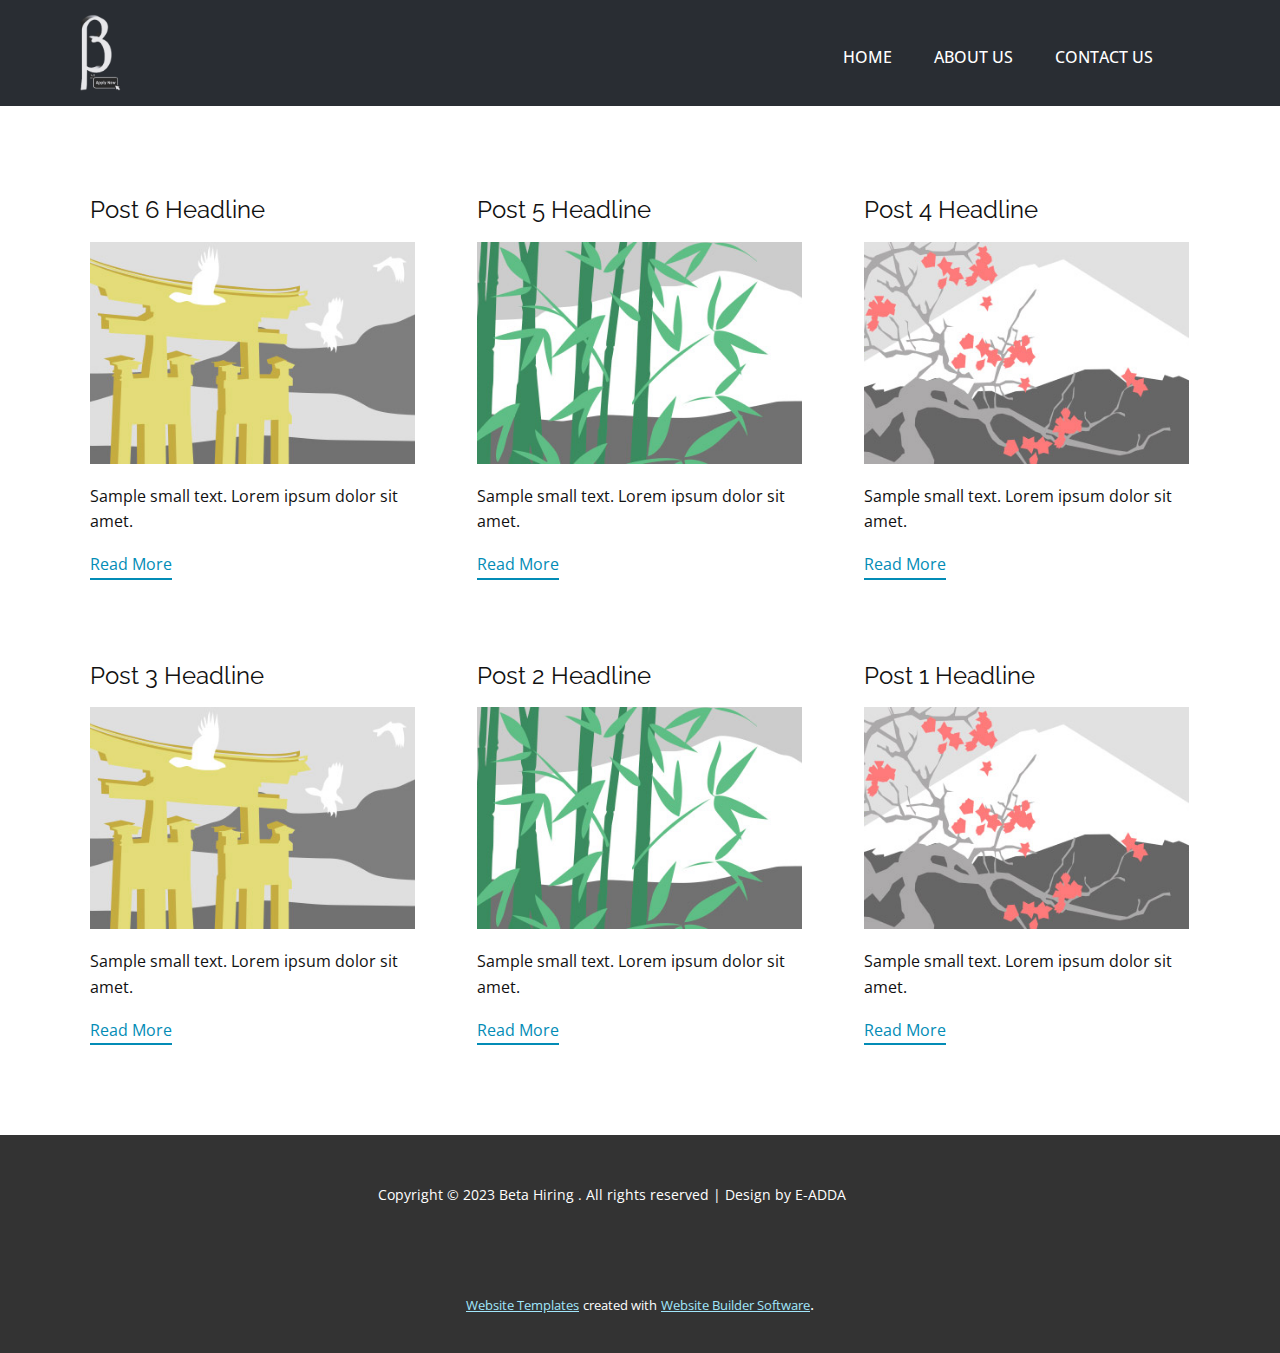
<file: blog/blog.html>
<!DOCTYPE html>
<html style="font-size: 16px;" lang="en"><head>
    <meta name="viewport" content="width=device-width, initial-scale=1.0">
    <meta charset="utf-8">
    <meta name="keywords" content="">
    <meta name="description" content="">
    <title>Blog Template</title>
    <link rel="stylesheet" href="../nicepage.css" media="screen">
<link rel="stylesheet" href="../Blog-Template.css" media="screen">
    <script class="u-script" type="text/javascript" src="../jquery-1.9.1.min.js" defer=""></script>
    <script class="u-script" type="text/javascript" src="../nicepage.js" defer=""></script>
    <meta name="generator" content="Nicepage 5.9.14, nicepage.com">
    <link id="u-theme-google-font" rel="stylesheet" href="https://fonts.googleapis.com/css?family=Raleway:100,100i,200,200i,300,300i,400,400i,500,500i,600,600i,700,700i,800,800i,900,900i|Open+Sans:300,300i,400,400i,500,500i,600,600i,700,700i,800,800i">
    
    
    <script type="application/ld+json">{
		"@context": "http://schema.org",
		"@type": "Organization",
		"name": ""
}</script>
    <meta name="theme-color" content="#038cb6">
  <meta data-intl-tel-input-cdn-path="intlTelInput/"></head>
  <body class="u-body u-xl-mode" data-lang="en"><header class="u-clearfix u-custom-color-4 u-header u-header" id="sec-7297"><div class="u-clearfix u-sheet u-sheet-1">
        <nav class="u-menu u-menu-one-level u-offcanvas u-menu-1" data-responsive-from="MD">
          <div class="menu-collapse" style="font-size: 1rem; letter-spacing: 0px; text-transform: uppercase; font-weight: 500;">
            <a class="u-button-style u-custom-active-border-color u-custom-active-color u-custom-border u-custom-border-color u-custom-borders u-custom-hover-border-color u-custom-hover-color u-custom-left-right-menu-spacing u-custom-padding-bottom u-custom-text-active-color u-custom-text-color u-custom-text-hover-color u-custom-top-bottom-menu-spacing u-nav-link u-text-active-palette-1-base u-text-hover-palette-2-base" href="#">
              <svg class="u-svg-link" viewBox="0 0 24 24"><use xlink:href="#menu-hamburger"></use></svg>
              <svg class="u-svg-content" version="1.1" id="menu-hamburger" viewBox="0 0 16 16" x="0px" y="0px" xmlns:xlink="http://www.w3.org/1999/xlink" xmlns="http://www.w3.org/2000/svg"><g><rect y="1" width="16" height="2"></rect><rect y="7" width="16" height="2"></rect><rect y="13" width="16" height="2"></rect>
</g></svg>
            </a>
          </div>
          <div class="u-custom-menu u-nav-container">
            <ul class="u-nav u-spacing-2 u-unstyled u-nav-1"><li class="u-nav-item"><a class="u-active-grey-75 u-border-active-palette-1-base u-border-hover-palette-1-light-1 u-button-style u-hover-grey-75 u-nav-link u-text-active-white u-text-hover-white" href="#" style="padding: 10px 20px;">Home</a>
</li><li class="u-nav-item"><a class="u-active-grey-75 u-border-active-palette-1-base u-border-hover-palette-1-light-1 u-button-style u-hover-grey-75 u-nav-link u-text-active-white u-text-hover-white" style="padding: 10px 20px;">About Us</a>
</li><li class="u-nav-item"><a class="u-active-grey-75 u-border-active-palette-1-base u-border-hover-palette-1-light-1 u-button-style u-hover-grey-75 u-nav-link u-text-active-white u-text-hover-white" style="padding: 10px 20px;">Contact Us</a>
</li></ul>
          </div>
          <div class="u-custom-menu u-nav-container-collapse">
            <div class="u-black u-container-style u-inner-container-layout u-opacity u-opacity-95 u-sidenav">
              <div class="u-inner-container-layout u-sidenav-overflow">
                <div class="u-menu-close"></div>
                <ul class="u-align-center u-nav u-popupmenu-items u-unstyled u-nav-2"><li class="u-nav-item"><a class="u-button-style u-nav-link" href="#">Home</a>
</li><li class="u-nav-item"><a class="u-button-style u-nav-link">About Us</a>
</li><li class="u-nav-item"><a class="u-button-style u-nav-link">Contact Us</a>
</li></ul>
              </div>
            </div>
            <div class="u-black u-menu-overlay u-opacity u-opacity-70"></div>
          </div>
        </nav>
        <img class="u-image u-image-default u-image-1" src="../images/Screenshot37023-fotor-bg-remover-20230509141652.png" alt="" data-image-width="420" data-image-height="523">
      </div></header>
    <section class="u-clearfix u-section-1" id="sec-23c3">
      <div class="u-clearfix u-sheet u-valign-middle u-sheet-1"><!--blog--><!--blog_options_json--><!--{"type":"Recent","source":"","tags":"","count":""}--><!--/blog_options_json-->
        <div class="u-blog u-expanded-width u-repeater u-repeater-1"><!--blog_post-->
          <div class="u-blog-post u-container-style u-repeater-item u-white u-repeater-item-1">
            <div class="u-container-layout u-similar-container u-valign-top u-container-layout-1"><!--blog_post_header-->
              <h4 class="u-blog-control u-text u-text-1">
                <a class="u-post-header-link" href="../blog/post-5.html">Post 6 Headline</a>
              </h4><!--/blog_post_header--><!--blog_post_image-->
              <a class="u-post-header-link" href="../blog/post-5.html"><img alt="" class="u-blog-control u-expanded-width u-image u-image-default u-image-1" src="../images/8ad73f3c.jpeg"></a><!--/blog_post_image--><!--blog_post_content-->
              <div class="u-blog-control u-post-content u-text u-text-2 fr-view">Sample small text. Lorem ipsum dolor sit amet.</div><!--/blog_post_content--><!--blog_post_readmore-->
              <a href="../blog/post-5.html" class="u-blog-control u-border-2 u-border-palette-1-base u-btn u-btn-rectangle u-button-style u-none u-btn-1"><!--blog_post_readmore_content--><!--options_json--><!--{"content":"","defaultValue":"Read More"}--><!--/options_json-->Read More<!--/blog_post_readmore_content--></a><!--/blog_post_readmore-->
            </div>
          </div><div class="u-blog-post u-container-style u-repeater-item u-video-cover u-white">
            <div class="u-container-layout u-similar-container u-valign-top u-container-layout-2"><!--blog_post_header-->
              <h4 class="u-blog-control u-text u-text-3">
                <a class="u-post-header-link" href="../blog/post-4.html">Post 5 Headline</a>
              </h4><!--/blog_post_header--><!--blog_post_image-->
              <a class="u-post-header-link" href="../blog/post-4.html"><img alt="" class="u-blog-control u-expanded-width u-image u-image-default u-image-2" src="../images/68f64b9d.jpeg"></a><!--/blog_post_image--><!--blog_post_content-->
              <div class="u-blog-control u-post-content u-text u-text-4 fr-view">Sample small text. Lorem ipsum dolor sit amet.</div><!--/blog_post_content--><!--blog_post_readmore-->
              <a href="../blog/post-4.html" class="u-blog-control u-border-2 u-border-palette-1-base u-btn u-btn-rectangle u-button-style u-none u-btn-2"><!--blog_post_readmore_content--><!--options_json--><!--{"content":"","defaultValue":"Read More"}--><!--/options_json-->Read More<!--/blog_post_readmore_content--></a><!--/blog_post_readmore-->
            </div>
          </div><div class="u-blog-post u-container-style u-repeater-item u-video-cover u-white">
            <div class="u-container-layout u-similar-container u-valign-top u-container-layout-3"><!--blog_post_header-->
              <h4 class="u-blog-control u-text u-text-5">
                <a class="u-post-header-link" href="../blog/post-3.html">Post 4 Headline</a>
              </h4><!--/blog_post_header--><!--blog_post_image-->
              <a class="u-post-header-link" href="../blog/post-3.html"><img alt="" class="u-blog-control u-expanded-width u-image u-image-default u-image-3" src="../images/0fd3416c.jpeg"></a><!--/blog_post_image--><!--blog_post_content-->
              <div class="u-blog-control u-post-content u-text u-text-6 fr-view">Sample small text. Lorem ipsum dolor sit amet.</div><!--/blog_post_content--><!--blog_post_readmore-->
              <a href="../blog/post-3.html" class="u-blog-control u-border-2 u-border-palette-1-base u-btn u-btn-rectangle u-button-style u-none u-btn-3"><!--blog_post_readmore_content--><!--options_json--><!--{"content":"","defaultValue":"Read More"}--><!--/options_json-->Read More<!--/blog_post_readmore_content--></a><!--/blog_post_readmore-->
            </div>
          </div><div class="u-blog-post u-container-style u-repeater-item u-white u-repeater-item-1">
            <div class="u-container-layout u-similar-container u-valign-top u-container-layout-1"><!--blog_post_header-->
              <h4 class="u-blog-control u-text u-text-1">
                <a class="u-post-header-link" href="../blog/post-2.html">Post 3 Headline</a>
              </h4><!--/blog_post_header--><!--blog_post_image-->
              <a class="u-post-header-link" href="../blog/post-2.html"><img alt="" class="u-blog-control u-expanded-width u-image u-image-default u-image-1" src="../images/8ad73f3c.jpeg"></a><!--/blog_post_image--><!--blog_post_content-->
              <div class="u-blog-control u-post-content u-text u-text-2 fr-view">Sample small text. Lorem ipsum dolor sit amet.</div><!--/blog_post_content--><!--blog_post_readmore-->
              <a href="../blog/post-2.html" class="u-blog-control u-border-2 u-border-palette-1-base u-btn u-btn-rectangle u-button-style u-none u-btn-1"><!--blog_post_readmore_content--><!--options_json--><!--{"content":"","defaultValue":"Read More"}--><!--/options_json-->Read More<!--/blog_post_readmore_content--></a><!--/blog_post_readmore-->
            </div>
          </div><div class="u-blog-post u-container-style u-repeater-item u-video-cover u-white">
            <div class="u-container-layout u-similar-container u-valign-top u-container-layout-2"><!--blog_post_header-->
              <h4 class="u-blog-control u-text u-text-3">
                <a class="u-post-header-link" href="../blog/post-1.html">Post 2 Headline</a>
              </h4><!--/blog_post_header--><!--blog_post_image-->
              <a class="u-post-header-link" href="../blog/post-1.html"><img alt="" class="u-blog-control u-expanded-width u-image u-image-default u-image-2" src="../images/68f64b9d.jpeg"></a><!--/blog_post_image--><!--blog_post_content-->
              <div class="u-blog-control u-post-content u-text u-text-4 fr-view">Sample small text. Lorem ipsum dolor sit amet.</div><!--/blog_post_content--><!--blog_post_readmore-->
              <a href="../blog/post-1.html" class="u-blog-control u-border-2 u-border-palette-1-base u-btn u-btn-rectangle u-button-style u-none u-btn-2"><!--blog_post_readmore_content--><!--options_json--><!--{"content":"","defaultValue":"Read More"}--><!--/options_json-->Read More<!--/blog_post_readmore_content--></a><!--/blog_post_readmore-->
            </div>
          </div><div class="u-blog-post u-container-style u-repeater-item u-video-cover u-white">
            <div class="u-container-layout u-similar-container u-valign-top u-container-layout-3"><!--blog_post_header-->
              <h4 class="u-blog-control u-text u-text-5">
                <a class="u-post-header-link" href="../blog/post.html">Post 1 Headline</a>
              </h4><!--/blog_post_header--><!--blog_post_image-->
              <a class="u-post-header-link" href="../blog/post.html"><img alt="" class="u-blog-control u-expanded-width u-image u-image-default u-image-3" src="../images/0fd3416c.jpeg"></a><!--/blog_post_image--><!--blog_post_content-->
              <div class="u-blog-control u-post-content u-text u-text-6 fr-view">Sample small text. Lorem ipsum dolor sit amet.</div><!--/blog_post_content--><!--blog_post_readmore-->
              <a href="../blog/post.html" class="u-blog-control u-border-2 u-border-palette-1-base u-btn u-btn-rectangle u-button-style u-none u-btn-3"><!--blog_post_readmore_content--><!--options_json--><!--{"content":"","defaultValue":"Read More"}--><!--/options_json-->Read More<!--/blog_post_readmore_content--></a><!--/blog_post_readmore-->
            </div>
          </div><!--/blog_post--><!--blog_post-->
          <!--/blog_post--><!--blog_post-->
          <!--/blog_post-->
        </div><!--/blog-->
      </div>
    </section>
    
    
    <footer class="u-align-center u-clearfix u-footer u-grey-80 u-footer" id="sec-3e03"><div class="u-clearfix u-sheet u-sheet-1">
        <p class="u-small-text u-text u-text-variant u-text-1">Copyright © 2023 Beta Hiring . All rights reserved | Design by E-ADDA</p>
      </div></footer>
    <section class="u-backlink u-clearfix u-grey-80">
      <a class="u-link" href="https://nicepage.com/website-templates" target="_blank">
        <span>Website Templates</span>
      </a>
      <p class="u-text">
        <span>created with</span>
      </p>
      <a class="u-link" href="" target="_blank">
        <span>Website Builder Software</span>
      </a>. 
    </section>
  
</body></html>
</file>
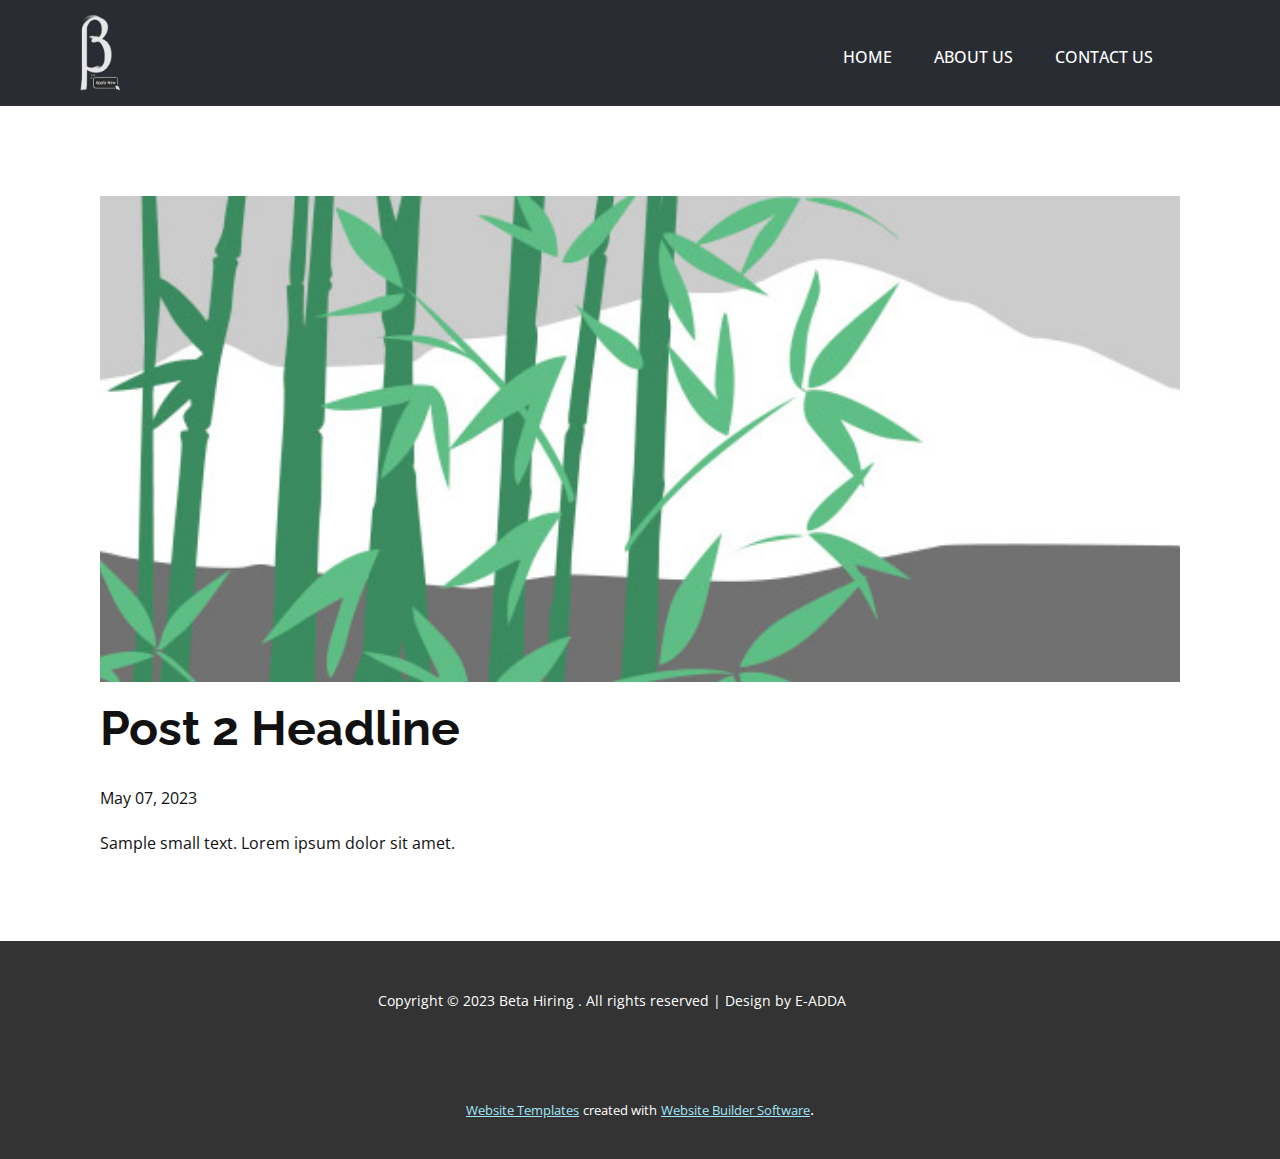
<file: blog/post-1.html>
<!DOCTYPE html>
<html style="font-size: 16px;" lang="en"><head>
    <meta name="viewport" content="width=device-width, initial-scale=1.0">
    <meta charset="utf-8">
    <meta name="keywords" content="Post 1 Headline">
    <meta name="description" content="">
    <title>Post 2 Headline</title>
    <link rel="stylesheet" href="../nicepage.css" media="screen">
<link rel="stylesheet" href="../Post-Template.css" media="screen">
    <script class="u-script" type="text/javascript" src="../jquery-1.9.1.min.js" defer=""></script>
    <script class="u-script" type="text/javascript" src="../nicepage.js" defer=""></script>
    <meta name="generator" content="Nicepage 5.9.14, nicepage.com">
    <link id="u-theme-google-font" rel="stylesheet" href="https://fonts.googleapis.com/css?family=Raleway:100,100i,200,200i,300,300i,400,400i,500,500i,600,600i,700,700i,800,800i,900,900i|Open+Sans:300,300i,400,400i,500,500i,600,600i,700,700i,800,800i">
    
    
    <script type="application/ld+json">{
		"@context": "http://schema.org",
		"@type": "Organization",
		"name": ""
}</script>
    <meta name="theme-color" content="#038cb6">
  <meta data-intl-tel-input-cdn-path="intlTelInput/"></head>
  <body class="u-body u-xl-mode" data-lang="en"><header class="u-clearfix u-custom-color-4 u-header u-header" id="sec-7297"><div class="u-clearfix u-sheet u-sheet-1">
        <nav class="u-menu u-menu-one-level u-offcanvas u-menu-1" data-responsive-from="MD">
          <div class="menu-collapse" style="font-size: 1rem; letter-spacing: 0px; text-transform: uppercase; font-weight: 500;">
            <a class="u-button-style u-custom-active-border-color u-custom-active-color u-custom-border u-custom-border-color u-custom-borders u-custom-hover-border-color u-custom-hover-color u-custom-left-right-menu-spacing u-custom-padding-bottom u-custom-text-active-color u-custom-text-color u-custom-text-hover-color u-custom-top-bottom-menu-spacing u-nav-link u-text-active-palette-1-base u-text-hover-palette-2-base" href="#">
              <svg class="u-svg-link" viewBox="0 0 24 24"><use xlink:href="#menu-hamburger"></use></svg>
              <svg class="u-svg-content" version="1.1" id="menu-hamburger" viewBox="0 0 16 16" x="0px" y="0px" xmlns:xlink="http://www.w3.org/1999/xlink" xmlns="http://www.w3.org/2000/svg"><g><rect y="1" width="16" height="2"></rect><rect y="7" width="16" height="2"></rect><rect y="13" width="16" height="2"></rect>
</g></svg>
            </a>
          </div>
          <div class="u-custom-menu u-nav-container">
            <ul class="u-nav u-spacing-2 u-unstyled u-nav-1"><li class="u-nav-item"><a class="u-active-grey-75 u-border-active-palette-1-base u-border-hover-palette-1-light-1 u-button-style u-hover-grey-75 u-nav-link u-text-active-white u-text-hover-white" href="#" style="padding: 10px 20px;">Home</a>
</li><li class="u-nav-item"><a class="u-active-grey-75 u-border-active-palette-1-base u-border-hover-palette-1-light-1 u-button-style u-hover-grey-75 u-nav-link u-text-active-white u-text-hover-white" style="padding: 10px 20px;">About Us</a>
</li><li class="u-nav-item"><a class="u-active-grey-75 u-border-active-palette-1-base u-border-hover-palette-1-light-1 u-button-style u-hover-grey-75 u-nav-link u-text-active-white u-text-hover-white" style="padding: 10px 20px;">Contact Us</a>
</li></ul>
          </div>
          <div class="u-custom-menu u-nav-container-collapse">
            <div class="u-black u-container-style u-inner-container-layout u-opacity u-opacity-95 u-sidenav">
              <div class="u-inner-container-layout u-sidenav-overflow">
                <div class="u-menu-close"></div>
                <ul class="u-align-center u-nav u-popupmenu-items u-unstyled u-nav-2"><li class="u-nav-item"><a class="u-button-style u-nav-link" href="#">Home</a>
</li><li class="u-nav-item"><a class="u-button-style u-nav-link">About Us</a>
</li><li class="u-nav-item"><a class="u-button-style u-nav-link">Contact Us</a>
</li></ul>
              </div>
            </div>
            <div class="u-black u-menu-overlay u-opacity u-opacity-70"></div>
          </div>
        </nav>
        <img class="u-image u-image-default u-image-1" src="../images/Screenshot37023-fotor-bg-remover-20230509141652.png" alt="" data-image-width="420" data-image-height="523">
      </div></header>
    <section class="u-align-center u-clearfix u-section-1" id="sec-46f3">
      <div class="u-clearfix u-sheet u-valign-middle-md u-valign-middle-sm u-valign-middle-xs u-sheet-1"><!--post_details--><!--post_details_options_json--><!--{"source":""}--><!--/post_details_options_json--><!--blog_post-->
        <div class="u-container-style u-expanded-width u-post-details u-post-details-1">
          <div class="u-container-layout u-valign-middle u-container-layout-1"><!--blog_post_image-->
            <img alt="" class="u-blog-control u-expanded-width u-image u-image-default u-image-1" src="../images/68f64b9d.jpeg"><!--/blog_post_image--><!--blog_post_header-->
            <h2 class="u-blog-control u-text u-text-1">Post 2 Headline</h2><!--/blog_post_header--><!--blog_post_metadata-->
            <div class="u-blog-control u-metadata u-metadata-1"><!--blog_post_metadata_date-->
              <span class="u-meta-date u-meta-icon">May 07, 2023</span><!--/blog_post_metadata_date--><!--blog_post_metadata_category-->
              <!--/blog_post_metadata_category--><!--blog_post_metadata_comments-->
              <!--/blog_post_metadata_comments-->
            </div><!--/blog_post_metadata--><!--blog_post_content-->
            <div class="u-align-justify u-blog-control u-post-content u-text u-text-2 fr-view">
  Sample small text. Lorem ipsum dolor sit amet.
  </div><!--/blog_post_content-->
          </div>
        </div><!--/blog_post--><!--/post_details-->
      </div>
    </section>
    
    
    <footer class="u-align-center u-clearfix u-footer u-grey-80 u-footer" id="sec-3e03"><div class="u-clearfix u-sheet u-sheet-1">
        <p class="u-small-text u-text u-text-variant u-text-1">Copyright © 2023 Beta Hiring . All rights reserved | Design by E-ADDA</p>
      </div></footer>
    <section class="u-backlink u-clearfix u-grey-80">
      <a class="u-link" href="https://nicepage.com/website-templates" target="_blank">
        <span>Website Templates</span>
      </a>
      <p class="u-text">
        <span>created with</span>
      </p>
      <a class="u-link" href="" target="_blank">
        <span>Website Builder Software</span>
      </a>. 
    </section>
  
</body></html>
</file>
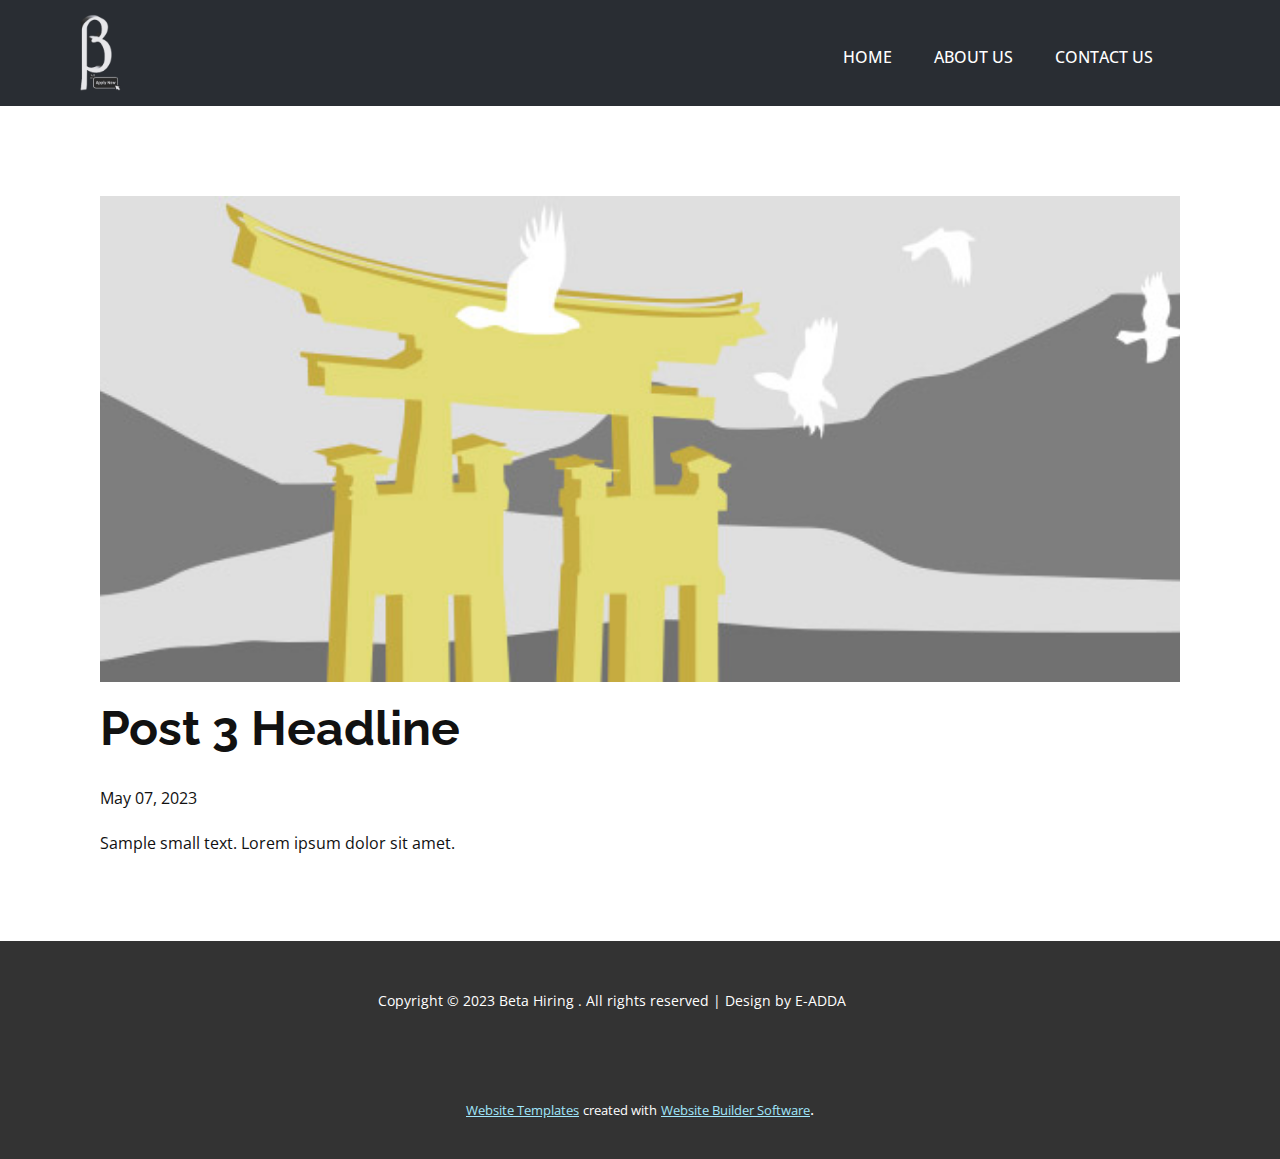
<file: blog/post-2.html>
<!DOCTYPE html>
<html style="font-size: 16px;" lang="en"><head>
    <meta name="viewport" content="width=device-width, initial-scale=1.0">
    <meta charset="utf-8">
    <meta name="keywords" content="Post 1 Headline">
    <meta name="description" content="">
    <title>Post 3 Headline</title>
    <link rel="stylesheet" href="../nicepage.css" media="screen">
<link rel="stylesheet" href="../Post-Template.css" media="screen">
    <script class="u-script" type="text/javascript" src="../jquery-1.9.1.min.js" defer=""></script>
    <script class="u-script" type="text/javascript" src="../nicepage.js" defer=""></script>
    <meta name="generator" content="Nicepage 5.9.14, nicepage.com">
    <link id="u-theme-google-font" rel="stylesheet" href="https://fonts.googleapis.com/css?family=Raleway:100,100i,200,200i,300,300i,400,400i,500,500i,600,600i,700,700i,800,800i,900,900i|Open+Sans:300,300i,400,400i,500,500i,600,600i,700,700i,800,800i">
    
    
    <script type="application/ld+json">{
		"@context": "http://schema.org",
		"@type": "Organization",
		"name": ""
}</script>
    <meta name="theme-color" content="#038cb6">
  <meta data-intl-tel-input-cdn-path="intlTelInput/"></head>
  <body class="u-body u-xl-mode" data-lang="en"><header class="u-clearfix u-custom-color-4 u-header u-header" id="sec-7297"><div class="u-clearfix u-sheet u-sheet-1">
        <nav class="u-menu u-menu-one-level u-offcanvas u-menu-1" data-responsive-from="MD">
          <div class="menu-collapse" style="font-size: 1rem; letter-spacing: 0px; text-transform: uppercase; font-weight: 500;">
            <a class="u-button-style u-custom-active-border-color u-custom-active-color u-custom-border u-custom-border-color u-custom-borders u-custom-hover-border-color u-custom-hover-color u-custom-left-right-menu-spacing u-custom-padding-bottom u-custom-text-active-color u-custom-text-color u-custom-text-hover-color u-custom-top-bottom-menu-spacing u-nav-link u-text-active-palette-1-base u-text-hover-palette-2-base" href="#">
              <svg class="u-svg-link" viewBox="0 0 24 24"><use xlink:href="#menu-hamburger"></use></svg>
              <svg class="u-svg-content" version="1.1" id="menu-hamburger" viewBox="0 0 16 16" x="0px" y="0px" xmlns:xlink="http://www.w3.org/1999/xlink" xmlns="http://www.w3.org/2000/svg"><g><rect y="1" width="16" height="2"></rect><rect y="7" width="16" height="2"></rect><rect y="13" width="16" height="2"></rect>
</g></svg>
            </a>
          </div>
          <div class="u-custom-menu u-nav-container">
            <ul class="u-nav u-spacing-2 u-unstyled u-nav-1"><li class="u-nav-item"><a class="u-active-grey-75 u-border-active-palette-1-base u-border-hover-palette-1-light-1 u-button-style u-hover-grey-75 u-nav-link u-text-active-white u-text-hover-white" href="#" style="padding: 10px 20px;">Home</a>
</li><li class="u-nav-item"><a class="u-active-grey-75 u-border-active-palette-1-base u-border-hover-palette-1-light-1 u-button-style u-hover-grey-75 u-nav-link u-text-active-white u-text-hover-white" style="padding: 10px 20px;">About Us</a>
</li><li class="u-nav-item"><a class="u-active-grey-75 u-border-active-palette-1-base u-border-hover-palette-1-light-1 u-button-style u-hover-grey-75 u-nav-link u-text-active-white u-text-hover-white" style="padding: 10px 20px;">Contact Us</a>
</li></ul>
          </div>
          <div class="u-custom-menu u-nav-container-collapse">
            <div class="u-black u-container-style u-inner-container-layout u-opacity u-opacity-95 u-sidenav">
              <div class="u-inner-container-layout u-sidenav-overflow">
                <div class="u-menu-close"></div>
                <ul class="u-align-center u-nav u-popupmenu-items u-unstyled u-nav-2"><li class="u-nav-item"><a class="u-button-style u-nav-link" href="#">Home</a>
</li><li class="u-nav-item"><a class="u-button-style u-nav-link">About Us</a>
</li><li class="u-nav-item"><a class="u-button-style u-nav-link">Contact Us</a>
</li></ul>
              </div>
            </div>
            <div class="u-black u-menu-overlay u-opacity u-opacity-70"></div>
          </div>
        </nav>
        <img class="u-image u-image-default u-image-1" src="../images/Screenshot37023-fotor-bg-remover-20230509141652.png" alt="" data-image-width="420" data-image-height="523">
      </div></header>
    <section class="u-align-center u-clearfix u-section-1" id="sec-46f3">
      <div class="u-clearfix u-sheet u-valign-middle-md u-valign-middle-sm u-valign-middle-xs u-sheet-1"><!--post_details--><!--post_details_options_json--><!--{"source":""}--><!--/post_details_options_json--><!--blog_post-->
        <div class="u-container-style u-expanded-width u-post-details u-post-details-1">
          <div class="u-container-layout u-valign-middle u-container-layout-1"><!--blog_post_image-->
            <img alt="" class="u-blog-control u-expanded-width u-image u-image-default u-image-1" src="../images/8ad73f3c.jpeg"><!--/blog_post_image--><!--blog_post_header-->
            <h2 class="u-blog-control u-text u-text-1">Post 3 Headline</h2><!--/blog_post_header--><!--blog_post_metadata-->
            <div class="u-blog-control u-metadata u-metadata-1"><!--blog_post_metadata_date-->
              <span class="u-meta-date u-meta-icon">May 07, 2023</span><!--/blog_post_metadata_date--><!--blog_post_metadata_category-->
              <!--/blog_post_metadata_category--><!--blog_post_metadata_comments-->
              <!--/blog_post_metadata_comments-->
            </div><!--/blog_post_metadata--><!--blog_post_content-->
            <div class="u-align-justify u-blog-control u-post-content u-text u-text-2 fr-view">
  Sample small text. Lorem ipsum dolor sit amet.
  </div><!--/blog_post_content-->
          </div>
        </div><!--/blog_post--><!--/post_details-->
      </div>
    </section>
    
    
    <footer class="u-align-center u-clearfix u-footer u-grey-80 u-footer" id="sec-3e03"><div class="u-clearfix u-sheet u-sheet-1">
        <p class="u-small-text u-text u-text-variant u-text-1">Copyright © 2023 Beta Hiring . All rights reserved | Design by E-ADDA</p>
      </div></footer>
    <section class="u-backlink u-clearfix u-grey-80">
      <a class="u-link" href="https://nicepage.com/website-templates" target="_blank">
        <span>Website Templates</span>
      </a>
      <p class="u-text">
        <span>created with</span>
      </p>
      <a class="u-link" href="" target="_blank">
        <span>Website Builder Software</span>
      </a>. 
    </section>
  
</body></html>
</file>
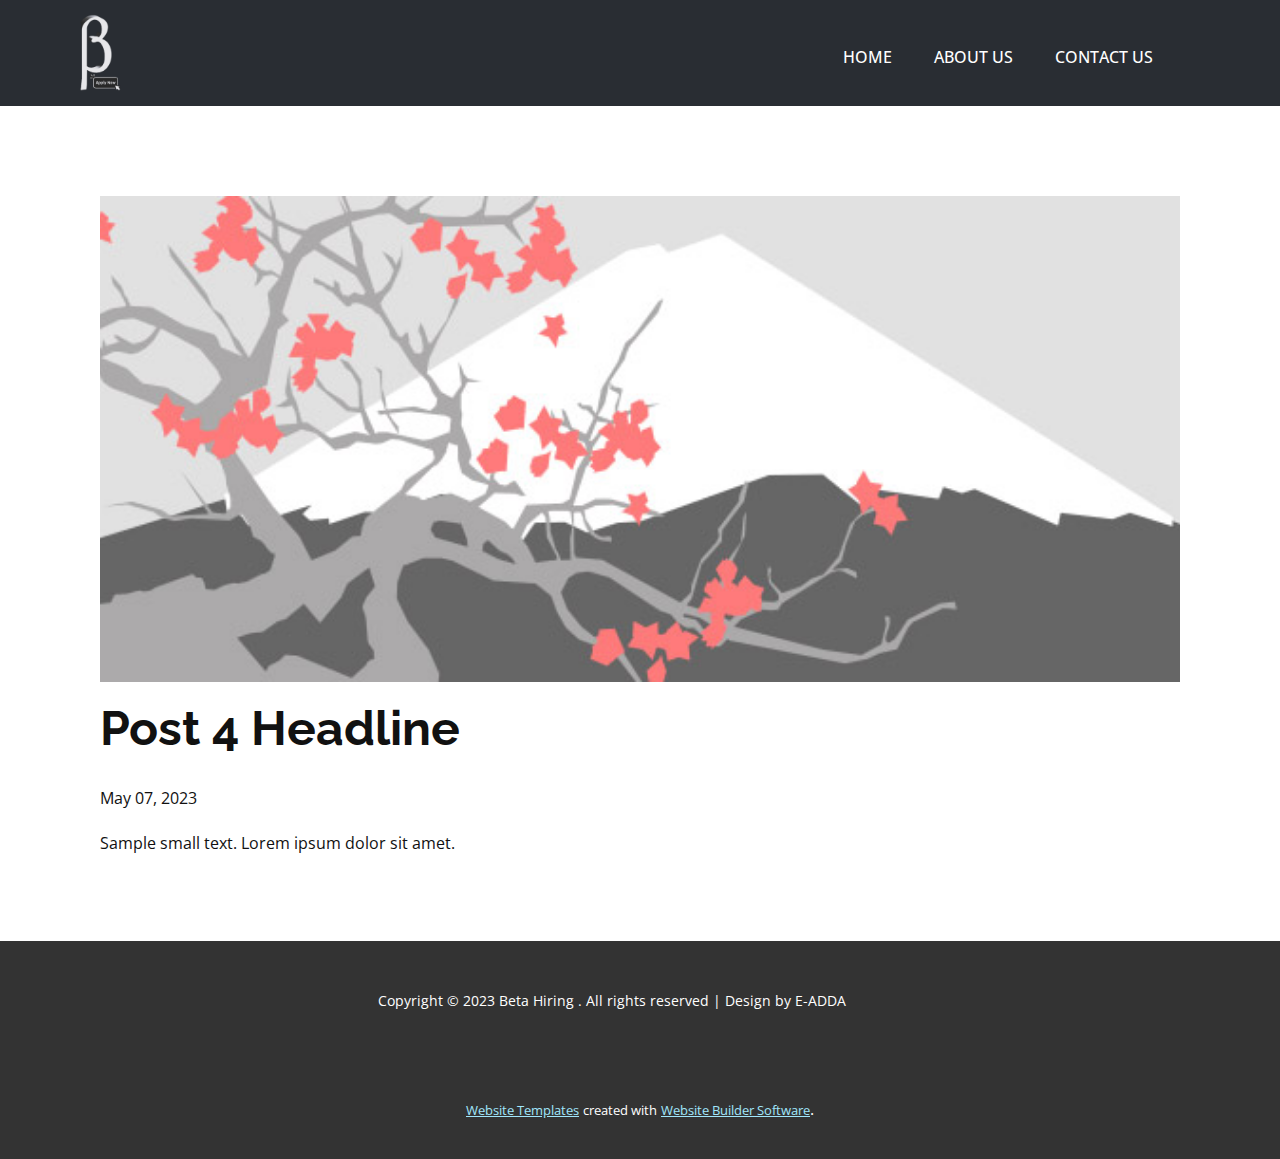
<file: blog/post-3.html>
<!DOCTYPE html>
<html style="font-size: 16px;" lang="en"><head>
    <meta name="viewport" content="width=device-width, initial-scale=1.0">
    <meta charset="utf-8">
    <meta name="keywords" content="Post 1 Headline">
    <meta name="description" content="">
    <title>Post 4 Headline</title>
    <link rel="stylesheet" href="../nicepage.css" media="screen">
<link rel="stylesheet" href="../Post-Template.css" media="screen">
    <script class="u-script" type="text/javascript" src="../jquery-1.9.1.min.js" defer=""></script>
    <script class="u-script" type="text/javascript" src="../nicepage.js" defer=""></script>
    <meta name="generator" content="Nicepage 5.9.14, nicepage.com">
    <link id="u-theme-google-font" rel="stylesheet" href="https://fonts.googleapis.com/css?family=Raleway:100,100i,200,200i,300,300i,400,400i,500,500i,600,600i,700,700i,800,800i,900,900i|Open+Sans:300,300i,400,400i,500,500i,600,600i,700,700i,800,800i">
    
    
    <script type="application/ld+json">{
		"@context": "http://schema.org",
		"@type": "Organization",
		"name": ""
}</script>
    <meta name="theme-color" content="#038cb6">
  <meta data-intl-tel-input-cdn-path="intlTelInput/"></head>
  <body class="u-body u-xl-mode" data-lang="en"><header class="u-clearfix u-custom-color-4 u-header u-header" id="sec-7297"><div class="u-clearfix u-sheet u-sheet-1">
        <nav class="u-menu u-menu-one-level u-offcanvas u-menu-1" data-responsive-from="MD">
          <div class="menu-collapse" style="font-size: 1rem; letter-spacing: 0px; text-transform: uppercase; font-weight: 500;">
            <a class="u-button-style u-custom-active-border-color u-custom-active-color u-custom-border u-custom-border-color u-custom-borders u-custom-hover-border-color u-custom-hover-color u-custom-left-right-menu-spacing u-custom-padding-bottom u-custom-text-active-color u-custom-text-color u-custom-text-hover-color u-custom-top-bottom-menu-spacing u-nav-link u-text-active-palette-1-base u-text-hover-palette-2-base" href="#">
              <svg class="u-svg-link" viewBox="0 0 24 24"><use xlink:href="#menu-hamburger"></use></svg>
              <svg class="u-svg-content" version="1.1" id="menu-hamburger" viewBox="0 0 16 16" x="0px" y="0px" xmlns:xlink="http://www.w3.org/1999/xlink" xmlns="http://www.w3.org/2000/svg"><g><rect y="1" width="16" height="2"></rect><rect y="7" width="16" height="2"></rect><rect y="13" width="16" height="2"></rect>
</g></svg>
            </a>
          </div>
          <div class="u-custom-menu u-nav-container">
            <ul class="u-nav u-spacing-2 u-unstyled u-nav-1"><li class="u-nav-item"><a class="u-active-grey-75 u-border-active-palette-1-base u-border-hover-palette-1-light-1 u-button-style u-hover-grey-75 u-nav-link u-text-active-white u-text-hover-white" href="#" style="padding: 10px 20px;">Home</a>
</li><li class="u-nav-item"><a class="u-active-grey-75 u-border-active-palette-1-base u-border-hover-palette-1-light-1 u-button-style u-hover-grey-75 u-nav-link u-text-active-white u-text-hover-white" style="padding: 10px 20px;">About Us</a>
</li><li class="u-nav-item"><a class="u-active-grey-75 u-border-active-palette-1-base u-border-hover-palette-1-light-1 u-button-style u-hover-grey-75 u-nav-link u-text-active-white u-text-hover-white" style="padding: 10px 20px;">Contact Us</a>
</li></ul>
          </div>
          <div class="u-custom-menu u-nav-container-collapse">
            <div class="u-black u-container-style u-inner-container-layout u-opacity u-opacity-95 u-sidenav">
              <div class="u-inner-container-layout u-sidenav-overflow">
                <div class="u-menu-close"></div>
                <ul class="u-align-center u-nav u-popupmenu-items u-unstyled u-nav-2"><li class="u-nav-item"><a class="u-button-style u-nav-link" href="#">Home</a>
</li><li class="u-nav-item"><a class="u-button-style u-nav-link">About Us</a>
</li><li class="u-nav-item"><a class="u-button-style u-nav-link">Contact Us</a>
</li></ul>
              </div>
            </div>
            <div class="u-black u-menu-overlay u-opacity u-opacity-70"></div>
          </div>
        </nav>
        <img class="u-image u-image-default u-image-1" src="../images/Screenshot37023-fotor-bg-remover-20230509141652.png" alt="" data-image-width="420" data-image-height="523">
      </div></header>
    <section class="u-align-center u-clearfix u-section-1" id="sec-46f3">
      <div class="u-clearfix u-sheet u-valign-middle-md u-valign-middle-sm u-valign-middle-xs u-sheet-1"><!--post_details--><!--post_details_options_json--><!--{"source":""}--><!--/post_details_options_json--><!--blog_post-->
        <div class="u-container-style u-expanded-width u-post-details u-post-details-1">
          <div class="u-container-layout u-valign-middle u-container-layout-1"><!--blog_post_image-->
            <img alt="" class="u-blog-control u-expanded-width u-image u-image-default u-image-1" src="../images/0fd3416c.jpeg"><!--/blog_post_image--><!--blog_post_header-->
            <h2 class="u-blog-control u-text u-text-1">Post 4 Headline</h2><!--/blog_post_header--><!--blog_post_metadata-->
            <div class="u-blog-control u-metadata u-metadata-1"><!--blog_post_metadata_date-->
              <span class="u-meta-date u-meta-icon">May 07, 2023</span><!--/blog_post_metadata_date--><!--blog_post_metadata_category-->
              <!--/blog_post_metadata_category--><!--blog_post_metadata_comments-->
              <!--/blog_post_metadata_comments-->
            </div><!--/blog_post_metadata--><!--blog_post_content-->
            <div class="u-align-justify u-blog-control u-post-content u-text u-text-2 fr-view">
  Sample small text. Lorem ipsum dolor sit amet.
  </div><!--/blog_post_content-->
          </div>
        </div><!--/blog_post--><!--/post_details-->
      </div>
    </section>
    
    
    <footer class="u-align-center u-clearfix u-footer u-grey-80 u-footer" id="sec-3e03"><div class="u-clearfix u-sheet u-sheet-1">
        <p class="u-small-text u-text u-text-variant u-text-1">Copyright © 2023 Beta Hiring . All rights reserved | Design by E-ADDA</p>
      </div></footer>
    <section class="u-backlink u-clearfix u-grey-80">
      <a class="u-link" href="https://nicepage.com/website-templates" target="_blank">
        <span>Website Templates</span>
      </a>
      <p class="u-text">
        <span>created with</span>
      </p>
      <a class="u-link" href="" target="_blank">
        <span>Website Builder Software</span>
      </a>. 
    </section>
  
</body></html>
</file>
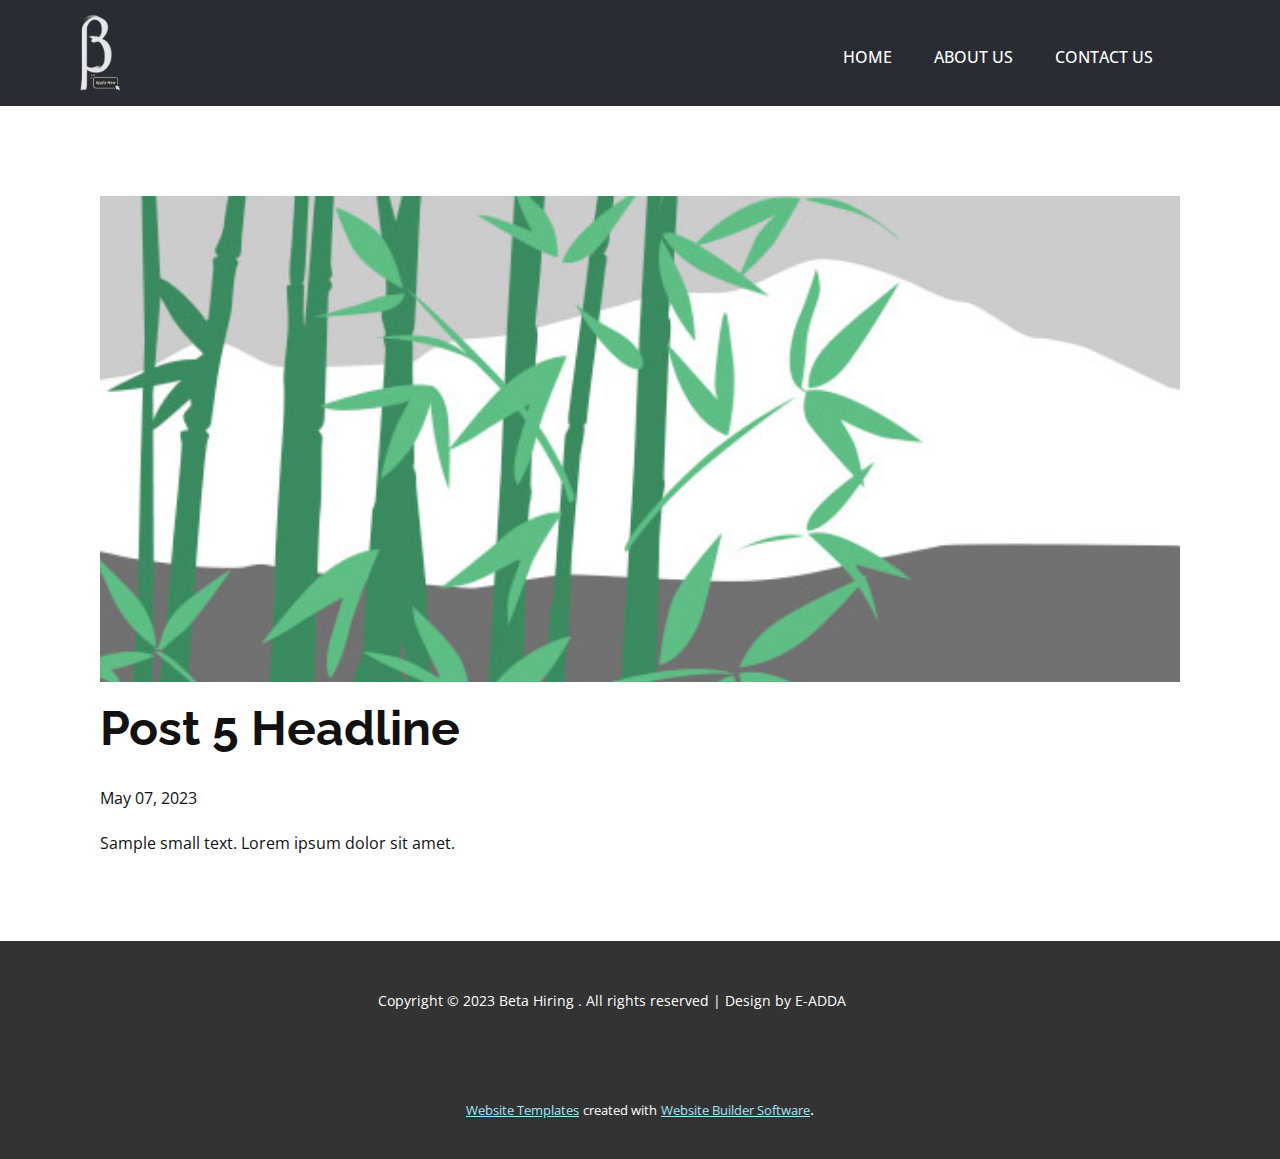
<file: blog/post-4.html>
<!DOCTYPE html>
<html style="font-size: 16px;" lang="en"><head>
    <meta name="viewport" content="width=device-width, initial-scale=1.0">
    <meta charset="utf-8">
    <meta name="keywords" content="Post 1 Headline">
    <meta name="description" content="">
    <title>Post 5 Headline</title>
    <link rel="stylesheet" href="../nicepage.css" media="screen">
<link rel="stylesheet" href="../Post-Template.css" media="screen">
    <script class="u-script" type="text/javascript" src="../jquery-1.9.1.min.js" defer=""></script>
    <script class="u-script" type="text/javascript" src="../nicepage.js" defer=""></script>
    <meta name="generator" content="Nicepage 5.9.14, nicepage.com">
    <link id="u-theme-google-font" rel="stylesheet" href="https://fonts.googleapis.com/css?family=Raleway:100,100i,200,200i,300,300i,400,400i,500,500i,600,600i,700,700i,800,800i,900,900i|Open+Sans:300,300i,400,400i,500,500i,600,600i,700,700i,800,800i">
    
    
    <script type="application/ld+json">{
		"@context": "http://schema.org",
		"@type": "Organization",
		"name": ""
}</script>
    <meta name="theme-color" content="#038cb6">
  <meta data-intl-tel-input-cdn-path="intlTelInput/"></head>
  <body class="u-body u-xl-mode" data-lang="en"><header class="u-clearfix u-custom-color-4 u-header u-header" id="sec-7297"><div class="u-clearfix u-sheet u-sheet-1">
        <nav class="u-menu u-menu-one-level u-offcanvas u-menu-1" data-responsive-from="MD">
          <div class="menu-collapse" style="font-size: 1rem; letter-spacing: 0px; text-transform: uppercase; font-weight: 500;">
            <a class="u-button-style u-custom-active-border-color u-custom-active-color u-custom-border u-custom-border-color u-custom-borders u-custom-hover-border-color u-custom-hover-color u-custom-left-right-menu-spacing u-custom-padding-bottom u-custom-text-active-color u-custom-text-color u-custom-text-hover-color u-custom-top-bottom-menu-spacing u-nav-link u-text-active-palette-1-base u-text-hover-palette-2-base" href="#">
              <svg class="u-svg-link" viewBox="0 0 24 24"><use xlink:href="#menu-hamburger"></use></svg>
              <svg class="u-svg-content" version="1.1" id="menu-hamburger" viewBox="0 0 16 16" x="0px" y="0px" xmlns:xlink="http://www.w3.org/1999/xlink" xmlns="http://www.w3.org/2000/svg"><g><rect y="1" width="16" height="2"></rect><rect y="7" width="16" height="2"></rect><rect y="13" width="16" height="2"></rect>
</g></svg>
            </a>
          </div>
          <div class="u-custom-menu u-nav-container">
            <ul class="u-nav u-spacing-2 u-unstyled u-nav-1"><li class="u-nav-item"><a class="u-active-grey-75 u-border-active-palette-1-base u-border-hover-palette-1-light-1 u-button-style u-hover-grey-75 u-nav-link u-text-active-white u-text-hover-white" href="#" style="padding: 10px 20px;">Home</a>
</li><li class="u-nav-item"><a class="u-active-grey-75 u-border-active-palette-1-base u-border-hover-palette-1-light-1 u-button-style u-hover-grey-75 u-nav-link u-text-active-white u-text-hover-white" style="padding: 10px 20px;">About Us</a>
</li><li class="u-nav-item"><a class="u-active-grey-75 u-border-active-palette-1-base u-border-hover-palette-1-light-1 u-button-style u-hover-grey-75 u-nav-link u-text-active-white u-text-hover-white" style="padding: 10px 20px;">Contact Us</a>
</li></ul>
          </div>
          <div class="u-custom-menu u-nav-container-collapse">
            <div class="u-black u-container-style u-inner-container-layout u-opacity u-opacity-95 u-sidenav">
              <div class="u-inner-container-layout u-sidenav-overflow">
                <div class="u-menu-close"></div>
                <ul class="u-align-center u-nav u-popupmenu-items u-unstyled u-nav-2"><li class="u-nav-item"><a class="u-button-style u-nav-link" href="#">Home</a>
</li><li class="u-nav-item"><a class="u-button-style u-nav-link">About Us</a>
</li><li class="u-nav-item"><a class="u-button-style u-nav-link">Contact Us</a>
</li></ul>
              </div>
            </div>
            <div class="u-black u-menu-overlay u-opacity u-opacity-70"></div>
          </div>
        </nav>
        <img class="u-image u-image-default u-image-1" src="../images/Screenshot37023-fotor-bg-remover-20230509141652.png" alt="" data-image-width="420" data-image-height="523">
      </div></header>
    <section class="u-align-center u-clearfix u-section-1" id="sec-46f3">
      <div class="u-clearfix u-sheet u-valign-middle-md u-valign-middle-sm u-valign-middle-xs u-sheet-1"><!--post_details--><!--post_details_options_json--><!--{"source":""}--><!--/post_details_options_json--><!--blog_post-->
        <div class="u-container-style u-expanded-width u-post-details u-post-details-1">
          <div class="u-container-layout u-valign-middle u-container-layout-1"><!--blog_post_image-->
            <img alt="" class="u-blog-control u-expanded-width u-image u-image-default u-image-1" src="../images/68f64b9d.jpeg"><!--/blog_post_image--><!--blog_post_header-->
            <h2 class="u-blog-control u-text u-text-1">Post 5 Headline</h2><!--/blog_post_header--><!--blog_post_metadata-->
            <div class="u-blog-control u-metadata u-metadata-1"><!--blog_post_metadata_date-->
              <span class="u-meta-date u-meta-icon">May 07, 2023</span><!--/blog_post_metadata_date--><!--blog_post_metadata_category-->
              <!--/blog_post_metadata_category--><!--blog_post_metadata_comments-->
              <!--/blog_post_metadata_comments-->
            </div><!--/blog_post_metadata--><!--blog_post_content-->
            <div class="u-align-justify u-blog-control u-post-content u-text u-text-2 fr-view">
  Sample small text. Lorem ipsum dolor sit amet.
  </div><!--/blog_post_content-->
          </div>
        </div><!--/blog_post--><!--/post_details-->
      </div>
    </section>
    
    
    <footer class="u-align-center u-clearfix u-footer u-grey-80 u-footer" id="sec-3e03"><div class="u-clearfix u-sheet u-sheet-1">
        <p class="u-small-text u-text u-text-variant u-text-1">Copyright © 2023 Beta Hiring . All rights reserved | Design by E-ADDA</p>
      </div></footer>
    <section class="u-backlink u-clearfix u-grey-80">
      <a class="u-link" href="https://nicepage.com/website-templates" target="_blank">
        <span>Website Templates</span>
      </a>
      <p class="u-text">
        <span>created with</span>
      </p>
      <a class="u-link" href="" target="_blank">
        <span>Website Builder Software</span>
      </a>. 
    </section>
  
</body></html>
</file>
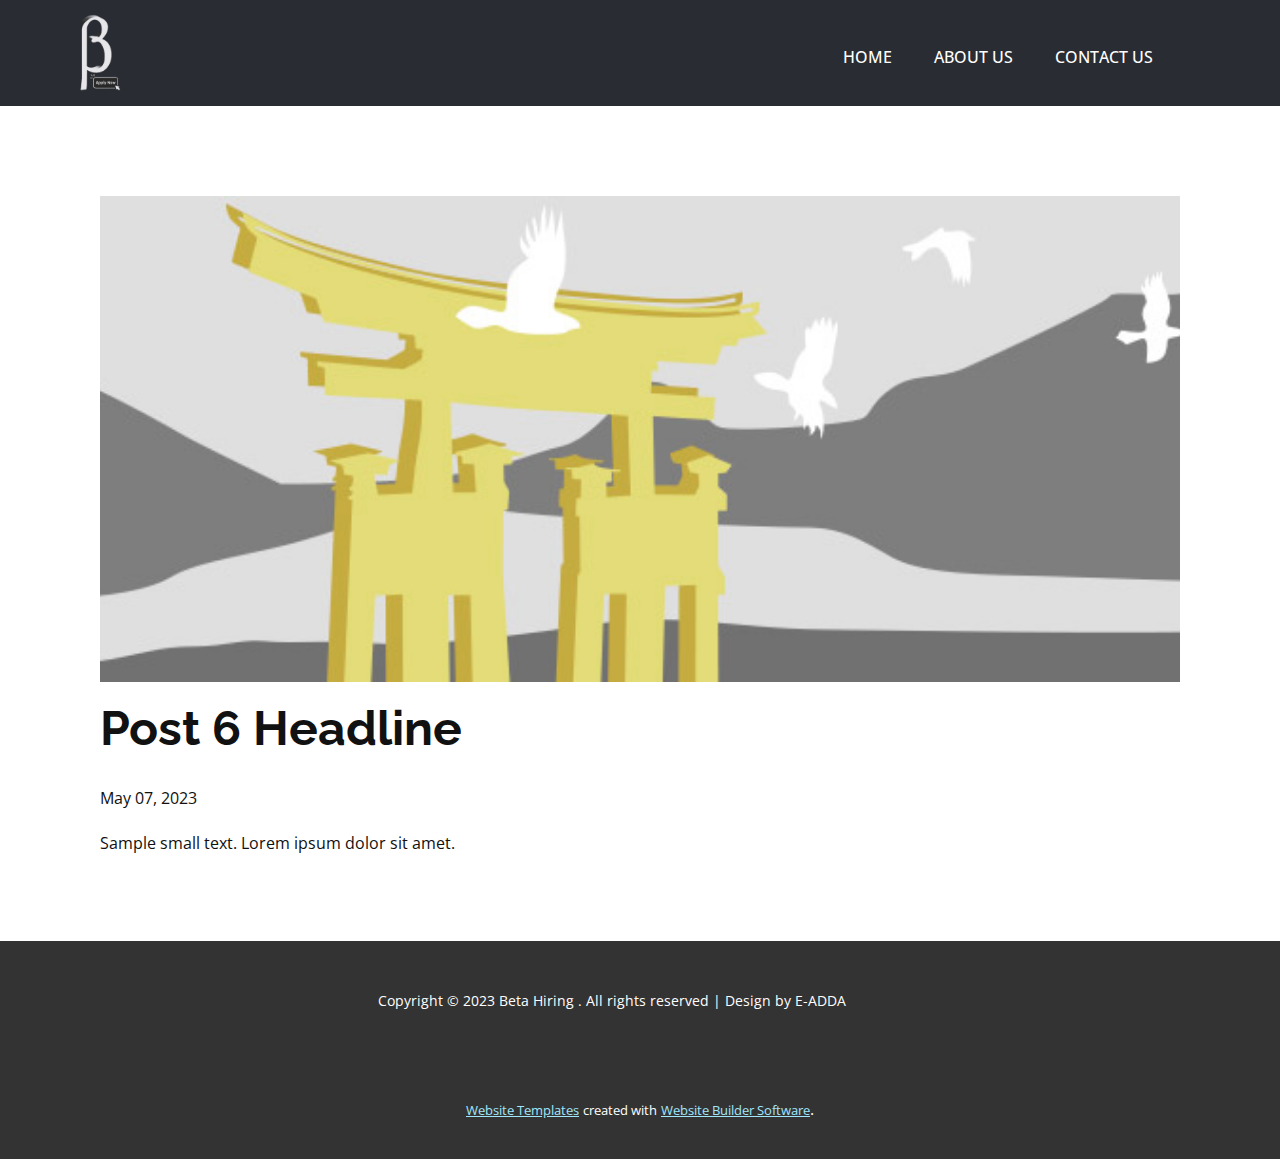
<file: blog/post-5.html>
<!DOCTYPE html>
<html style="font-size: 16px;" lang="en"><head>
    <meta name="viewport" content="width=device-width, initial-scale=1.0">
    <meta charset="utf-8">
    <meta name="keywords" content="Post 1 Headline">
    <meta name="description" content="">
    <title>Post 6 Headline</title>
    <link rel="stylesheet" href="../nicepage.css" media="screen">
<link rel="stylesheet" href="../Post-Template.css" media="screen">
    <script class="u-script" type="text/javascript" src="../jquery-1.9.1.min.js" defer=""></script>
    <script class="u-script" type="text/javascript" src="../nicepage.js" defer=""></script>
    <meta name="generator" content="Nicepage 5.9.14, nicepage.com">
    <link id="u-theme-google-font" rel="stylesheet" href="https://fonts.googleapis.com/css?family=Raleway:100,100i,200,200i,300,300i,400,400i,500,500i,600,600i,700,700i,800,800i,900,900i|Open+Sans:300,300i,400,400i,500,500i,600,600i,700,700i,800,800i">
    
    
    <script type="application/ld+json">{
		"@context": "http://schema.org",
		"@type": "Organization",
		"name": ""
}</script>
    <meta name="theme-color" content="#038cb6">
  <meta data-intl-tel-input-cdn-path="intlTelInput/"></head>
  <body class="u-body u-xl-mode" data-lang="en"><header class="u-clearfix u-custom-color-4 u-header u-header" id="sec-7297"><div class="u-clearfix u-sheet u-sheet-1">
        <nav class="u-menu u-menu-one-level u-offcanvas u-menu-1" data-responsive-from="MD">
          <div class="menu-collapse" style="font-size: 1rem; letter-spacing: 0px; text-transform: uppercase; font-weight: 500;">
            <a class="u-button-style u-custom-active-border-color u-custom-active-color u-custom-border u-custom-border-color u-custom-borders u-custom-hover-border-color u-custom-hover-color u-custom-left-right-menu-spacing u-custom-padding-bottom u-custom-text-active-color u-custom-text-color u-custom-text-hover-color u-custom-top-bottom-menu-spacing u-nav-link u-text-active-palette-1-base u-text-hover-palette-2-base" href="#">
              <svg class="u-svg-link" viewBox="0 0 24 24"><use xlink:href="#menu-hamburger"></use></svg>
              <svg class="u-svg-content" version="1.1" id="menu-hamburger" viewBox="0 0 16 16" x="0px" y="0px" xmlns:xlink="http://www.w3.org/1999/xlink" xmlns="http://www.w3.org/2000/svg"><g><rect y="1" width="16" height="2"></rect><rect y="7" width="16" height="2"></rect><rect y="13" width="16" height="2"></rect>
</g></svg>
            </a>
          </div>
          <div class="u-custom-menu u-nav-container">
            <ul class="u-nav u-spacing-2 u-unstyled u-nav-1"><li class="u-nav-item"><a class="u-active-grey-75 u-border-active-palette-1-base u-border-hover-palette-1-light-1 u-button-style u-hover-grey-75 u-nav-link u-text-active-white u-text-hover-white" href="#" style="padding: 10px 20px;">Home</a>
</li><li class="u-nav-item"><a class="u-active-grey-75 u-border-active-palette-1-base u-border-hover-palette-1-light-1 u-button-style u-hover-grey-75 u-nav-link u-text-active-white u-text-hover-white" style="padding: 10px 20px;">About Us</a>
</li><li class="u-nav-item"><a class="u-active-grey-75 u-border-active-palette-1-base u-border-hover-palette-1-light-1 u-button-style u-hover-grey-75 u-nav-link u-text-active-white u-text-hover-white" style="padding: 10px 20px;">Contact Us</a>
</li></ul>
          </div>
          <div class="u-custom-menu u-nav-container-collapse">
            <div class="u-black u-container-style u-inner-container-layout u-opacity u-opacity-95 u-sidenav">
              <div class="u-inner-container-layout u-sidenav-overflow">
                <div class="u-menu-close"></div>
                <ul class="u-align-center u-nav u-popupmenu-items u-unstyled u-nav-2"><li class="u-nav-item"><a class="u-button-style u-nav-link" href="#">Home</a>
</li><li class="u-nav-item"><a class="u-button-style u-nav-link">About Us</a>
</li><li class="u-nav-item"><a class="u-button-style u-nav-link">Contact Us</a>
</li></ul>
              </div>
            </div>
            <div class="u-black u-menu-overlay u-opacity u-opacity-70"></div>
          </div>
        </nav>
        <img class="u-image u-image-default u-image-1" src="../images/Screenshot37023-fotor-bg-remover-20230509141652.png" alt="" data-image-width="420" data-image-height="523">
      </div></header>
    <section class="u-align-center u-clearfix u-section-1" id="sec-46f3">
      <div class="u-clearfix u-sheet u-valign-middle-md u-valign-middle-sm u-valign-middle-xs u-sheet-1"><!--post_details--><!--post_details_options_json--><!--{"source":""}--><!--/post_details_options_json--><!--blog_post-->
        <div class="u-container-style u-expanded-width u-post-details u-post-details-1">
          <div class="u-container-layout u-valign-middle u-container-layout-1"><!--blog_post_image-->
            <img alt="" class="u-blog-control u-expanded-width u-image u-image-default u-image-1" src="../images/8ad73f3c.jpeg"><!--/blog_post_image--><!--blog_post_header-->
            <h2 class="u-blog-control u-text u-text-1">Post 6 Headline</h2><!--/blog_post_header--><!--blog_post_metadata-->
            <div class="u-blog-control u-metadata u-metadata-1"><!--blog_post_metadata_date-->
              <span class="u-meta-date u-meta-icon">May 07, 2023</span><!--/blog_post_metadata_date--><!--blog_post_metadata_category-->
              <!--/blog_post_metadata_category--><!--blog_post_metadata_comments-->
              <!--/blog_post_metadata_comments-->
            </div><!--/blog_post_metadata--><!--blog_post_content-->
            <div class="u-align-justify u-blog-control u-post-content u-text u-text-2 fr-view">
  Sample small text. Lorem ipsum dolor sit amet.
  </div><!--/blog_post_content-->
          </div>
        </div><!--/blog_post--><!--/post_details-->
      </div>
    </section>
    
    
    <footer class="u-align-center u-clearfix u-footer u-grey-80 u-footer" id="sec-3e03"><div class="u-clearfix u-sheet u-sheet-1">
        <p class="u-small-text u-text u-text-variant u-text-1">Copyright © 2023 Beta Hiring . All rights reserved | Design by E-ADDA</p>
      </div></footer>
    <section class="u-backlink u-clearfix u-grey-80">
      <a class="u-link" href="https://nicepage.com/website-templates" target="_blank">
        <span>Website Templates</span>
      </a>
      <p class="u-text">
        <span>created with</span>
      </p>
      <a class="u-link" href="" target="_blank">
        <span>Website Builder Software</span>
      </a>. 
    </section>
  
</body></html>
</file>
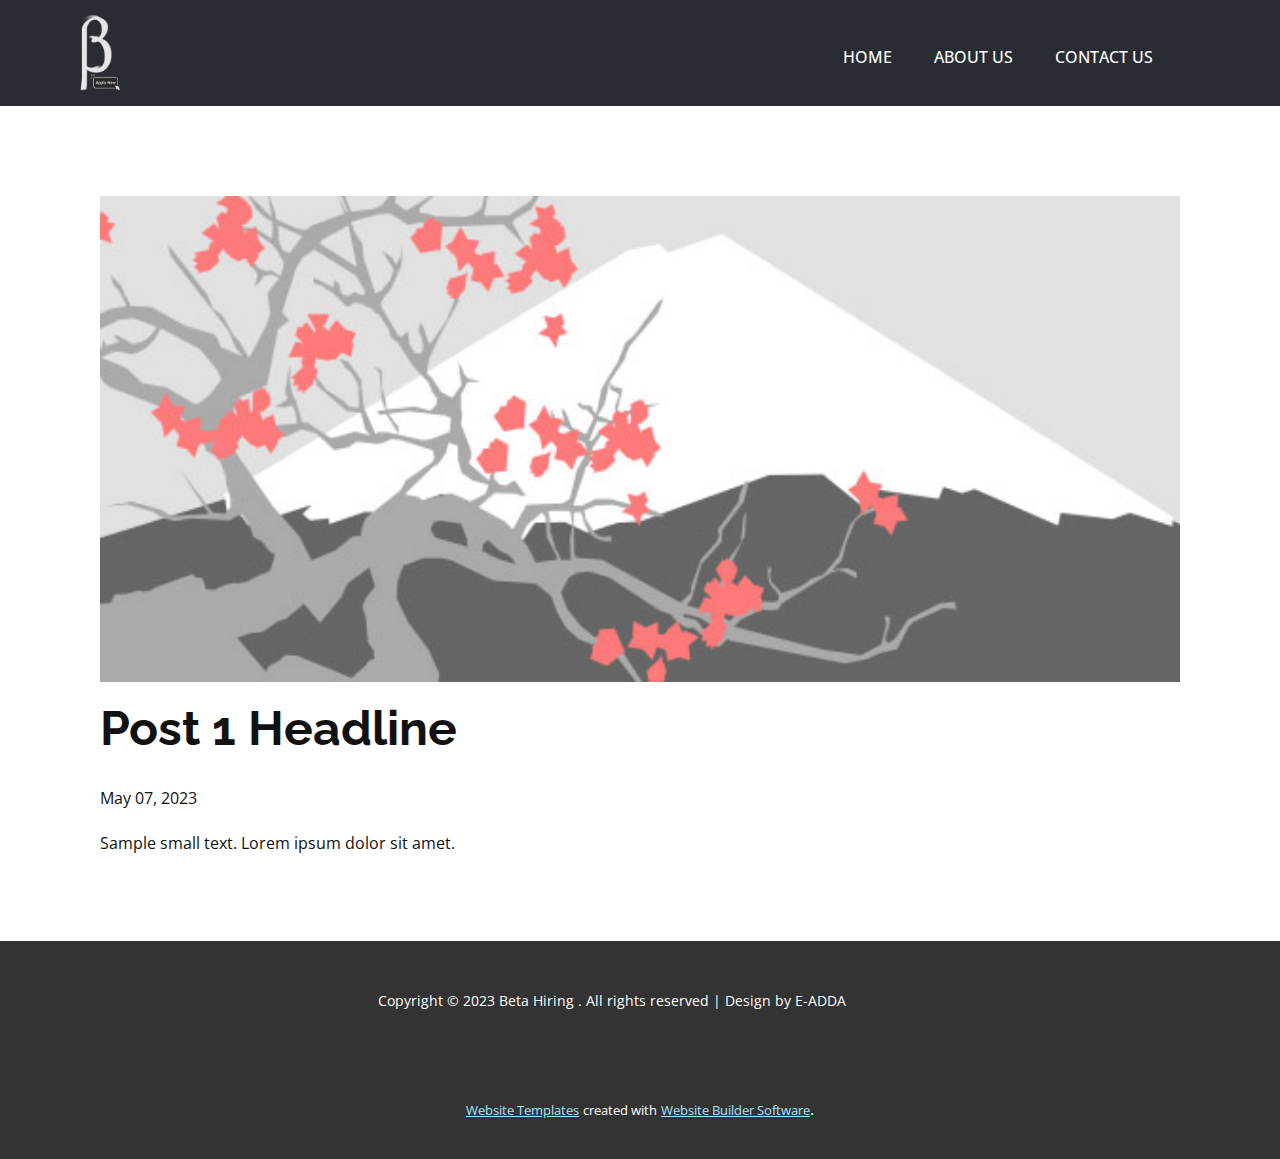
<file: blog/post.html>
<!DOCTYPE html>
<html style="font-size: 16px;" lang="en"><head>
    <meta name="viewport" content="width=device-width, initial-scale=1.0">
    <meta charset="utf-8">
    <meta name="keywords" content="Post 1 Headline">
    <meta name="description" content="">
    <title>Post 1 Headline</title>
    <link rel="stylesheet" href="../nicepage.css" media="screen">
<link rel="stylesheet" href="../Post-Template.css" media="screen">
    <script class="u-script" type="text/javascript" src="../jquery-1.9.1.min.js" defer=""></script>
    <script class="u-script" type="text/javascript" src="../nicepage.js" defer=""></script>
    <meta name="generator" content="Nicepage 5.9.14, nicepage.com">
    <link id="u-theme-google-font" rel="stylesheet" href="https://fonts.googleapis.com/css?family=Raleway:100,100i,200,200i,300,300i,400,400i,500,500i,600,600i,700,700i,800,800i,900,900i|Open+Sans:300,300i,400,400i,500,500i,600,600i,700,700i,800,800i">
    
    
    <script type="application/ld+json">{
		"@context": "http://schema.org",
		"@type": "Organization",
		"name": ""
}</script>
    <meta name="theme-color" content="#038cb6">
  <meta data-intl-tel-input-cdn-path="intlTelInput/"></head>
  <body class="u-body u-xl-mode" data-lang="en"><header class="u-clearfix u-custom-color-4 u-header u-header" id="sec-7297"><div class="u-clearfix u-sheet u-sheet-1">
        <nav class="u-menu u-menu-one-level u-offcanvas u-menu-1" data-responsive-from="MD">
          <div class="menu-collapse" style="font-size: 1rem; letter-spacing: 0px; text-transform: uppercase; font-weight: 500;">
            <a class="u-button-style u-custom-active-border-color u-custom-active-color u-custom-border u-custom-border-color u-custom-borders u-custom-hover-border-color u-custom-hover-color u-custom-left-right-menu-spacing u-custom-padding-bottom u-custom-text-active-color u-custom-text-color u-custom-text-hover-color u-custom-top-bottom-menu-spacing u-nav-link u-text-active-palette-1-base u-text-hover-palette-2-base" href="#">
              <svg class="u-svg-link" viewBox="0 0 24 24"><use xlink:href="#menu-hamburger"></use></svg>
              <svg class="u-svg-content" version="1.1" id="menu-hamburger" viewBox="0 0 16 16" x="0px" y="0px" xmlns:xlink="http://www.w3.org/1999/xlink" xmlns="http://www.w3.org/2000/svg"><g><rect y="1" width="16" height="2"></rect><rect y="7" width="16" height="2"></rect><rect y="13" width="16" height="2"></rect>
</g></svg>
            </a>
          </div>
          <div class="u-custom-menu u-nav-container">
            <ul class="u-nav u-spacing-2 u-unstyled u-nav-1"><li class="u-nav-item"><a class="u-active-grey-75 u-border-active-palette-1-base u-border-hover-palette-1-light-1 u-button-style u-hover-grey-75 u-nav-link u-text-active-white u-text-hover-white" href="#" style="padding: 10px 20px;">Home</a>
</li><li class="u-nav-item"><a class="u-active-grey-75 u-border-active-palette-1-base u-border-hover-palette-1-light-1 u-button-style u-hover-grey-75 u-nav-link u-text-active-white u-text-hover-white" style="padding: 10px 20px;">About Us</a>
</li><li class="u-nav-item"><a class="u-active-grey-75 u-border-active-palette-1-base u-border-hover-palette-1-light-1 u-button-style u-hover-grey-75 u-nav-link u-text-active-white u-text-hover-white" style="padding: 10px 20px;">Contact Us</a>
</li></ul>
          </div>
          <div class="u-custom-menu u-nav-container-collapse">
            <div class="u-black u-container-style u-inner-container-layout u-opacity u-opacity-95 u-sidenav">
              <div class="u-inner-container-layout u-sidenav-overflow">
                <div class="u-menu-close"></div>
                <ul class="u-align-center u-nav u-popupmenu-items u-unstyled u-nav-2"><li class="u-nav-item"><a class="u-button-style u-nav-link" href="#">Home</a>
</li><li class="u-nav-item"><a class="u-button-style u-nav-link">About Us</a>
</li><li class="u-nav-item"><a class="u-button-style u-nav-link">Contact Us</a>
</li></ul>
              </div>
            </div>
            <div class="u-black u-menu-overlay u-opacity u-opacity-70"></div>
          </div>
        </nav>
        <img class="u-image u-image-default u-image-1" src="../images/Screenshot37023-fotor-bg-remover-20230509141652.png" alt="" data-image-width="420" data-image-height="523">
      </div></header>
    <section class="u-align-center u-clearfix u-section-1" id="sec-46f3">
      <div class="u-clearfix u-sheet u-valign-middle-md u-valign-middle-sm u-valign-middle-xs u-sheet-1"><!--post_details--><!--post_details_options_json--><!--{"source":""}--><!--/post_details_options_json--><!--blog_post-->
        <div class="u-container-style u-expanded-width u-post-details u-post-details-1">
          <div class="u-container-layout u-valign-middle u-container-layout-1"><!--blog_post_image-->
            <img alt="" class="u-blog-control u-expanded-width u-image u-image-default u-image-1" src="../images/0fd3416c.jpeg"><!--/blog_post_image--><!--blog_post_header-->
            <h2 class="u-blog-control u-text u-text-1">Post 1 Headline</h2><!--/blog_post_header--><!--blog_post_metadata-->
            <div class="u-blog-control u-metadata u-metadata-1"><!--blog_post_metadata_date-->
              <span class="u-meta-date u-meta-icon">May 07, 2023</span><!--/blog_post_metadata_date--><!--blog_post_metadata_category-->
              <!--/blog_post_metadata_category--><!--blog_post_metadata_comments-->
              <!--/blog_post_metadata_comments-->
            </div><!--/blog_post_metadata--><!--blog_post_content-->
            <div class="u-align-justify u-blog-control u-post-content u-text u-text-2 fr-view">
  Sample small text. Lorem ipsum dolor sit amet.
  </div><!--/blog_post_content-->
          </div>
        </div><!--/blog_post--><!--/post_details-->
      </div>
    </section>
    
    
    <footer class="u-align-center u-clearfix u-footer u-grey-80 u-footer" id="sec-3e03"><div class="u-clearfix u-sheet u-sheet-1">
        <p class="u-small-text u-text u-text-variant u-text-1">Copyright © 2023 Beta Hiring . All rights reserved | Design by E-ADDA</p>
      </div></footer>
    <section class="u-backlink u-clearfix u-grey-80">
      <a class="u-link" href="https://nicepage.com/website-templates" target="_blank">
        <span>Website Templates</span>
      </a>
      <p class="u-text">
        <span>created with</span>
      </p>
      <a class="u-link" href="" target="_blank">
        <span>Website Builder Software</span>
      </a>. 
    </section>
  
</body></html>
</file>
